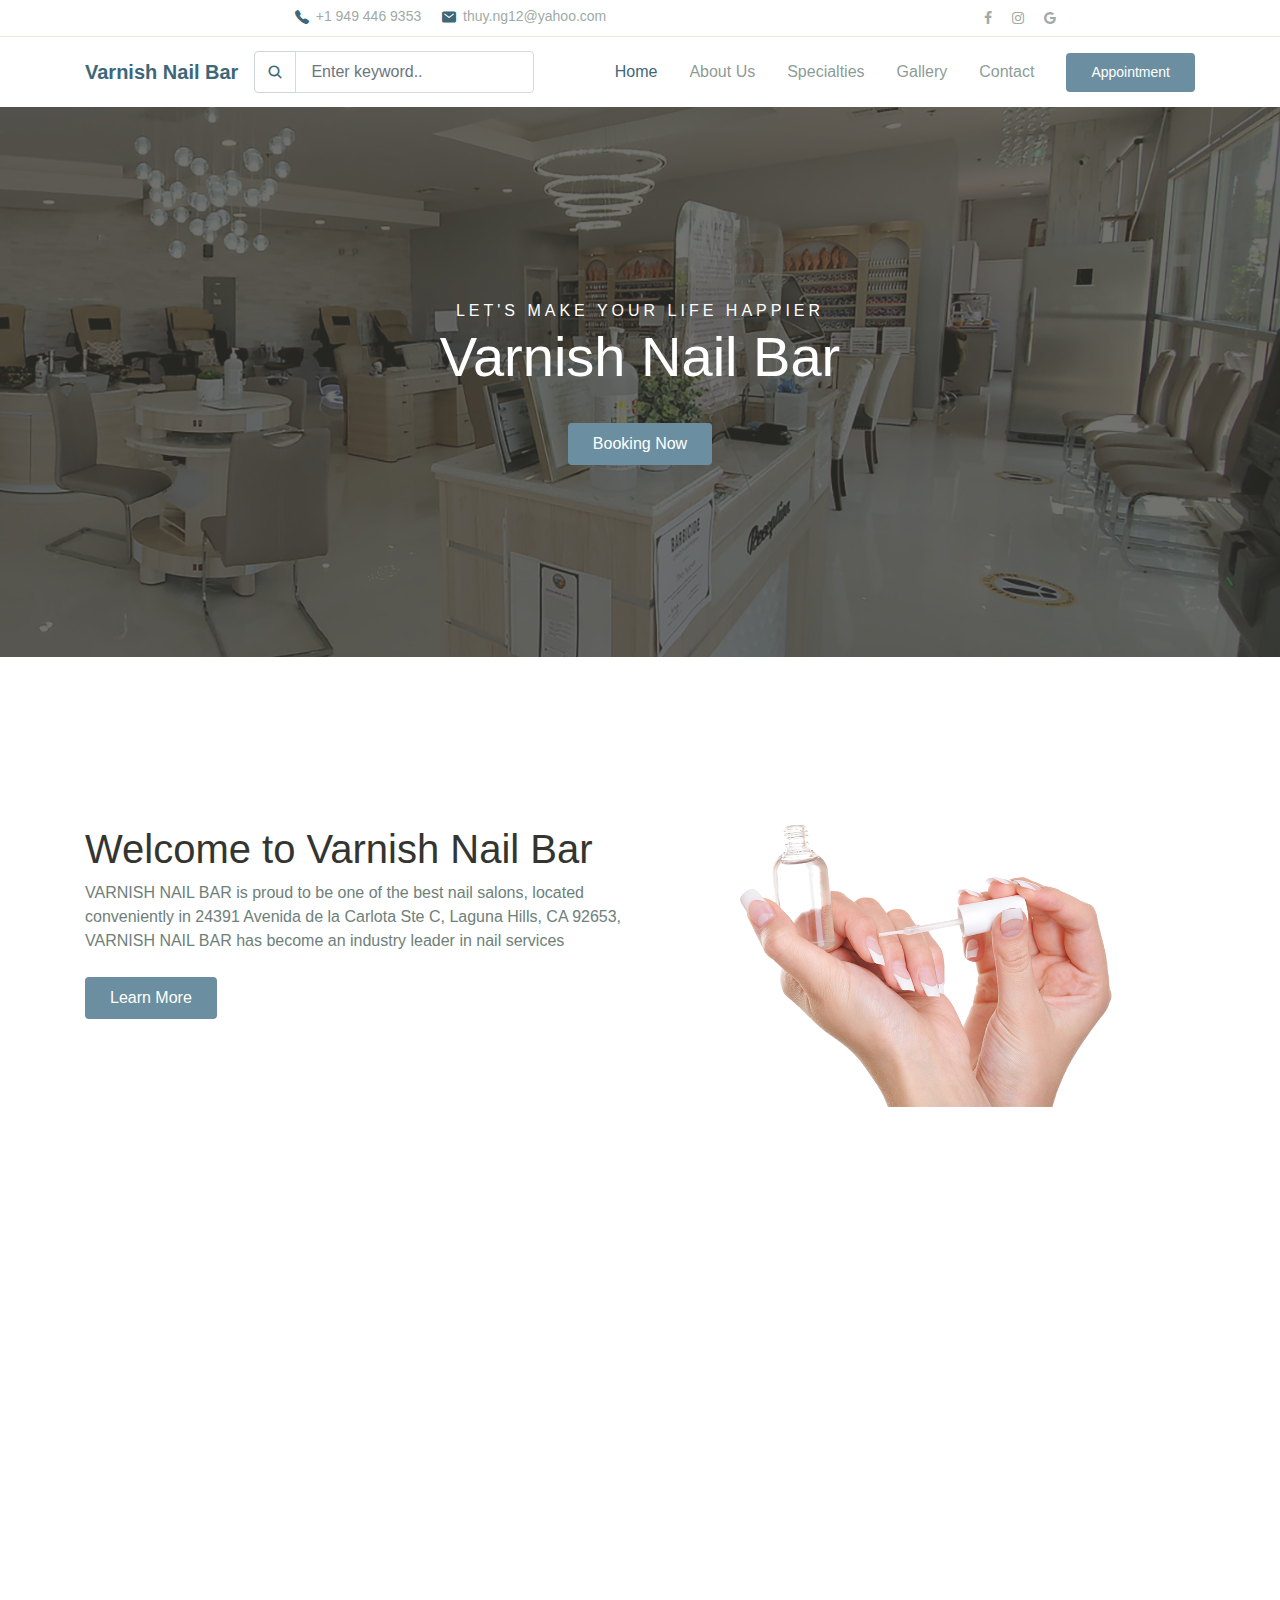
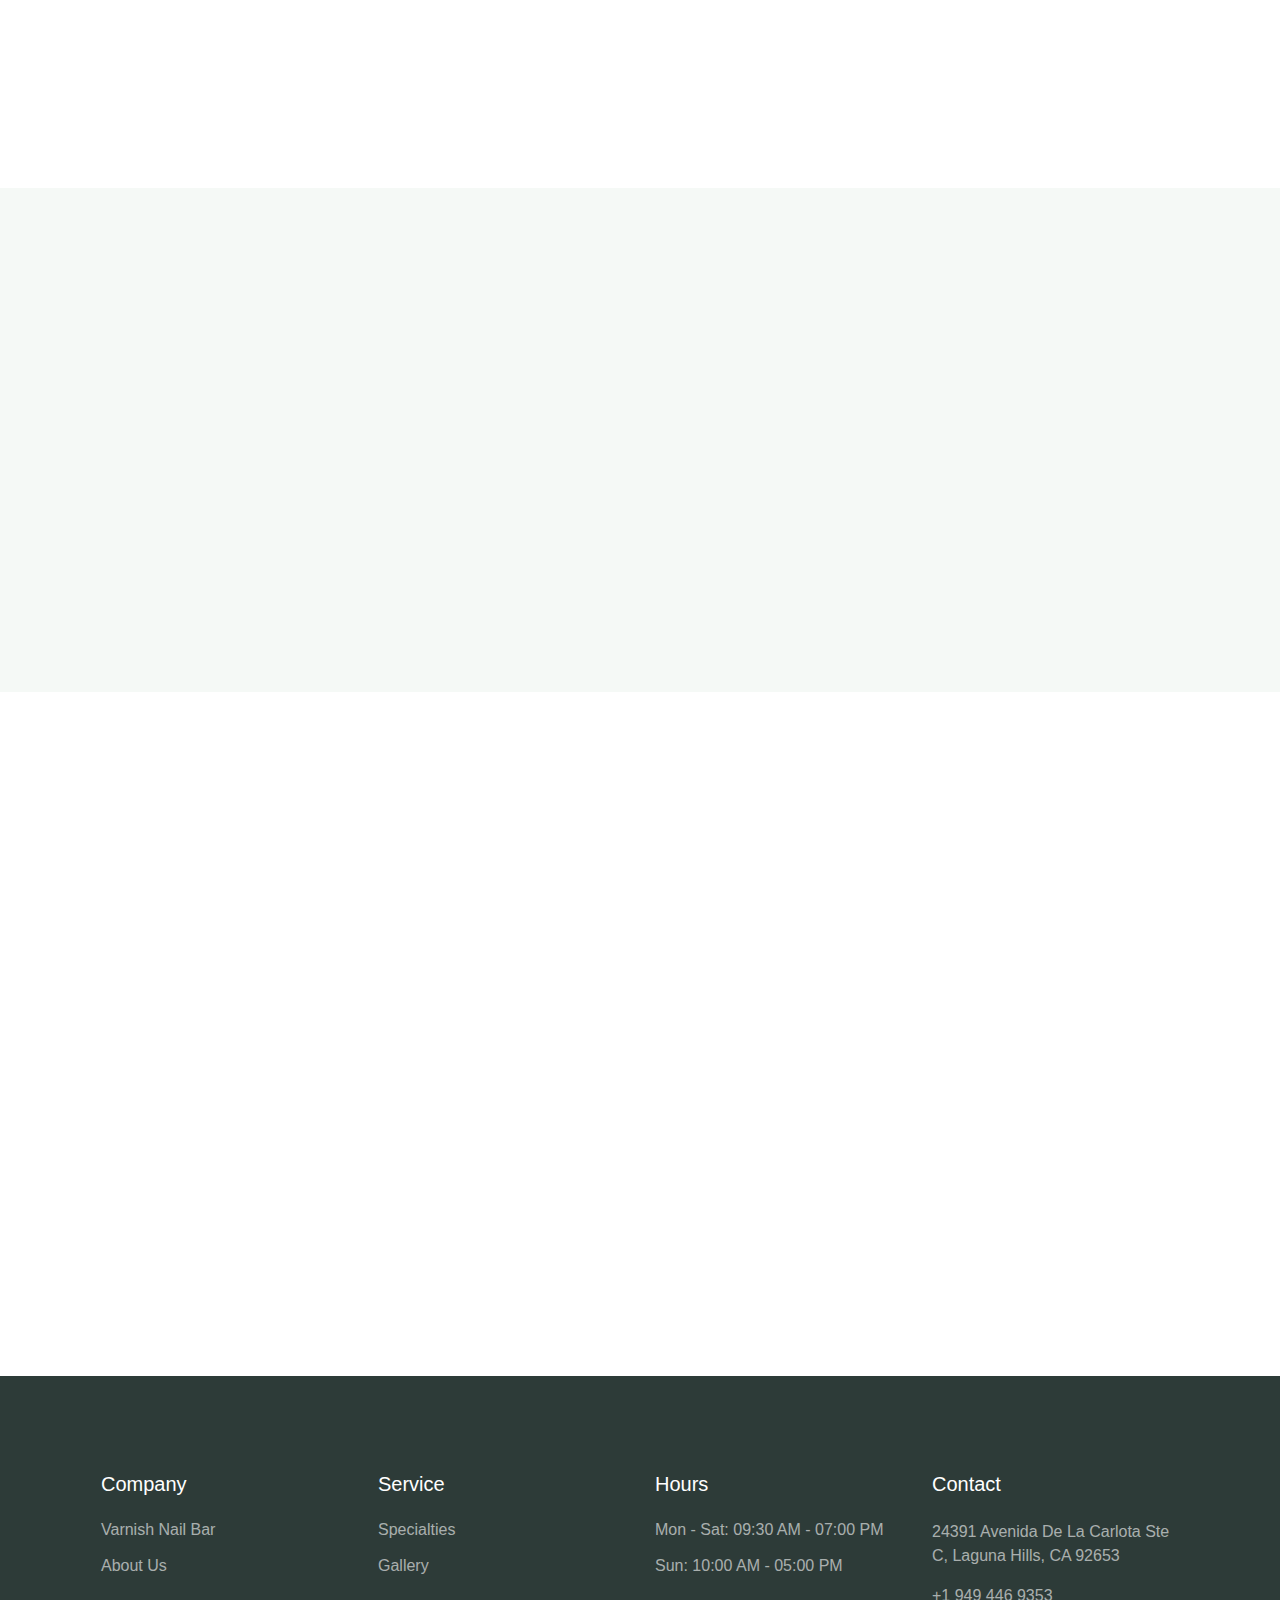
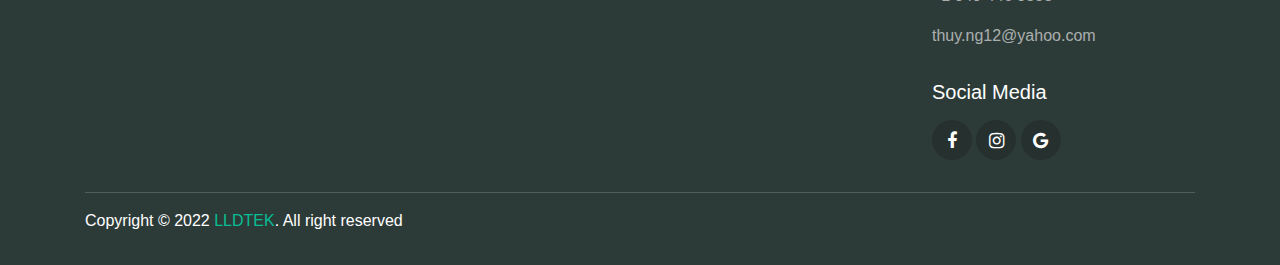
<file: index.html>
<!DOCTYPE html>
<html lang="en">
<head>
  <meta charset="UTF-8">
  <meta name="viewport" content="width=device-width, initial-scale=1.0">

  <meta http-equiv="X-UA-Compatible" content="ie=edge">
  <title>Varnish Nail Bar</title>
  
  <meta name="description" conntent="Varnish Nail Bar, a wide choice is provided to Customers, you can use any services that you like. All of our services are at decent prices, so there is no hesitation when you use one or even more services at our salon.">

  <meta name="keyword" content="Varnish Nail Bar, nail near me, nails near me, nails salon, nails salon near me, luxury nails, lash service, best nails color, nails spa, nails bar, best nail color, nail design, nails spa near me, nails salon near me, nail bar near me, hot nails, top nail salon">

    <link rel="stylesheet" href="css/maicons.css"> 
  <link rel="stylesheet" href="css/font-awesome.css">

  <link rel="stylesheet" href="css/bootstrap.css">

  <link rel="stylesheet" href="vendor/owl-carousel/css/owl.carousel.css">

  <link rel="stylesheet" href="vendor/animate/animate.css">

  <link rel="stylesheet" href="css/theme.css">
</head>
<body>

  <!-- Back to top button -->
  <div class="back-to-top"></div>

  <header>
    <div class="topbar">
      <div class="container">
        <div class="row">
          <div class="col-sm-8 text-sm">
            <div class="site-info">
              <a href="tel:+19494469353"><span class="mai-call text-primary"></span>+1 949 446 9353</a>
              <span class="divider"></span>
              <a href="mailto:thuy.ng12@yahoo.com"><span class="mai-mail text-primary"></span>thuy.ng12@yahoo.com</a>
            </div>
          </div>
          <div class="col-sm-4 text-right text-sm">
            <div class="social-mini-button">
              <a target=_blank href="https://www.facebook.com/varnishnailsbarcali"><span class="fa fa-facebook span-social"></span></a>
              <a target=_blank href="https://www.instagram.com/varnish_nails_bar"><span class="fa fa-instagram span-social"></span></a>
              <a target=_blank href="https://g.page/varnish-nail-bar-laguna-hills?share"><span class="fa fa-google span-social"></span></a>
            </div>
          </div>
        </div> <!-- .row -->
      </div> <!-- .container -->
    </div> <!-- .topbar -->

    <nav class="navbar navbar-expand-lg navbar-light shadow-sm">
      <div class="container">
        <a class="navbar-brand" href="index.html"><span class="text-primary">Varnish Nail Bar</span></a>

        <form action="#">
          <div class="input-group input-navbar">
            <div class="input-group-prepend">
              <span class="input-group-text" id="icon-addon1"><span class="mai-search"></span></span>
            </div>
            <input type="text" class="form-control" placeholder="Enter keyword.." aria-label="Username" aria-describedby="icon-addon1">
          </div>
        </form>

        <button class="navbar-toggler" type="button" data-toggle="collapse" data-target="#navbarSupport" aria-controls="navbarSupport" aria-expanded="false" aria-label="Toggle navigation">
          <span class="navbar-toggler-icon"></span>
        </button>

        <div class="collapse navbar-collapse" id="navbarSupport">
          <ul class="navbar-nav ml-auto">
            <li class="nav-item active">
              <a class="nav-link" href="index.html">Home</a>
            </li>
            <li class="nav-item">
              <a class="nav-link" href="about.html">About Us</a>
            </li>
            <li class="nav-item">
              <a class="nav-link" href="specialties.html">Specialties</a>
            </li>
            <li class="nav-item">
              <a class="nav-link" href="gallery.html">Gallery</a>
            </li>
            <li class="nav-item">
              <a class="nav-link" href="contact.html">Contact</a>
            </li>
            <li class="nav-item">
              <a class="btn btn-primary ml-lg-3" target=_blank href="https://www.lldtek.com/salon/appt/MzY2OTV8dmFybmlzaDg4fENBXzA3MzIyfGQwZTA2ZTViOGY1NDZiMTYxMDZjMDVjZmFiNGY2NGQw">Appointment</a>
            </li>
          </ul>
        </div> <!-- .navbar-collapse -->
      </div> <!-- .container -->
    </nav>
  </header>

  <div class="page-hero bg-image overlay-dark" style="background-image: url(img/home/Varnish-nail-bar-slide-01.jpg);">
    <div class="hero-section">
      <div class="container text-center wow zoomIn">
        <span class="subhead">Let's make your life happier</span>
        <h1 class="display-4">Varnish Nail Bar</h1>
        <a target=_blank href="https://www.lldtek.com/salon/appt/MzY2OTV8dmFybmlzaDg4fENBXzA3MzIyfGQwZTA2ZTViOGY1NDZiMTYxMDZjMDVjZmFiNGY2NGQw" class="btn btn-primary">Booking Now</a>
      </div>
    </div>
  </div>


  
    <div class="page-section pb-0">
      <div class="container">
        <div class="row align-items-center">
          <div class="col-lg-6 py-3 wow fadeInUp">
            <h1>Welcome to Varnish Nail Bar</h1>
            <p class="text-grey mb-4">VARNISH NAIL BAR is proud to be one of the best nail salons, located conveniently in 24391 Avenida de la Carlota Ste C, Laguna Hills, CA 92653, VARNISH NAIL BAR has become an industry leader in nail services</p>
            <a href="about.html" class="btn btn-primary">Learn More</a>
          </div>
          <div class="col-lg-6 wow fadeInRight" data-wow-delay="400ms">
            <div class="img-place custom-img-1">
              <img src="img/home/Varnish-nail-bar-welcome.png" alt="Varnish Nail Bar Welcome">
            </div>
          </div>
        </div>
      </div>
    </div> <!-- .bg-light -->
  </div> <!-- .bg-light -->

  <div class="page-section">
    <div class="container">
      <h1 class="text-center mb-5 wow fadeInUp">Specialties</h1>

      <div class="owl-carousel wow fadeInUp" id="doctorSlideshow">
        <div class="item">
          <div class="card-doctor">
            <div class="header">
              <img src="img/home/Varnish-nail-bar-specialties-01.jpg" alt="Varnish Nail Bar Specialties 01">
              <div class="meta">
                <a target=_blank href="https://www.facebook.com/varnishnailsbarcali"><span class="fa fa-facebook span-social"></span></a>
                <a target=_blank href="https://www.instagram.com/varnish_nails_bar"><span class="fa fa-instagram span-social"></span></a>
              </div>
            </div>
          </div>
        </div>
        <div class="item">
          <div class="card-doctor">
            <div class="header">
              <img src="img/home/Varnish-nail-bar-specialties-02.jpg" alt="Varnish Nail Bar Specialties 02">
              <div class="meta">
                <a target=_blank href="https://www.facebook.com/varnishnailsbarcali"><span class="fa fa-facebook span-social"></span></a>
                <a target=_blank href="https://www.instagram.com/varnish_nails_bar"><span class="fa fa-instagram span-social"></span></a>
              </div>
            </div>
          </div>
        </div>
        <div class="item">
          <div class="card-doctor">
            <div class="header">
              <img src="img/home/Varnish-nail-bar-specialties-03.jpg" alt="Varnish Nail Bar Specialties 03">
              <div class="meta">
                <a target=_blank href="https://www.facebook.com/varnishnailsbarcali"><span class="fa fa-facebook span-social"></span></a>
                <a target=_blank href="https://www.instagram.com/varnish_nails_bar"><span class="fa fa-instagram span-social"></span></a>
              </div>
            </div>
          </div>
        </div>
        <div class="item">
          <div class="card-doctor">
            <div class="header">
              <img src="img/home/Varnish-nail-bar-specialties-04.jpg" alt="Varnish Nail Bar Specialties 04">
              <div class="meta">
                <a target=_blank href="https://www.facebook.com/varnishnailsbarcali"><span class="fa fa-facebook span-social"></span></a>
                <a target=_blank href="https://www.instagram.com/varnish_nails_bar"><span class="fa fa-instagram span-social"></span></a>
              </div>
            </div>
          </div>
        </div>
        <div class="item">
          <div class="card-doctor">
            <div class="header">
              <img src="img/home/Varnish-nail-bar-specialties-05.jpg" alt="Varnish Nail Bar Specialties 05">
              <div class="meta">
                <a target=_blank href="https://www.facebook.com/varnishnailsbarcali"><span class="fa fa-facebook span-social"></span></a>
                <a target=_blank href="https://www.instagram.com/varnish_nails_bar"><span class="fa fa-instagram span-social"></span></a>
              </div>
            </div>
          </div>
        </div>
        <div class="item">
          <div class="card-doctor">
            <div class="header">
              <img src="img/home/Varnish-nail-bar-specialties-06.jpg" alt="Varnish Nail Bar Specialties 06">
              <div class="meta">
                <a target=_blank href="https://www.facebook.com/varnishnailsbarcali"><span class="fa fa-facebook span-social"></span></a>
                <a target=_blank href="https://www.instagram.com/varnish_nails_bar"><span class="fa fa-instagram span-social"></span></a>
              </div>
            </div>
          </div>
        </div>
      </div>
    </div>
  </div>

  <div class="page-section bg-light">
    <div class="container">
      <h1 class="text-center wow fadeInUp">Promotion</h1>
      <div class="row mt-5">
        <div class="col-lg-4 py-2 wow zoomIn">
          <div class="card-blog">
            <div class="header">
              <a href="#" class="post-thumb">
                <img src="img/home/Varnish-nail-bar-promotion-01.jpg" alt="Varnish Nail Bar Promotion 01">
              </a>
            </div>
          </div>
        </div>
        <div class="col-lg-4 py-2 wow zoomIn">
          <div class="card-blog">
            <div class="header">
              <a href="#" class="post-thumb">
                <img src="img/home/Varnish-nail-bar-promotion-02.jpg" alt="Varnish Nail Bar Promotion 02">
              </a>
            </div>
          </div>
        </div>
        <div class="col-lg-4 py-2 wow zoomIn">
          <div class="card-blog">
            <div class="header">
              <a href="#" class="post-thumb">
                <img src="img/home/Varnish-nail-bar-promotion-03.jpg" alt="Varnish Nail Bar Promotion 03">
              </a>
            </div>
          </div>
        </div>

        <div class="col-12 text-center mt-4 wow zoomIn">
          <a target=_blank href="https://www.lldtek.com/salon/appt/MzY2OTV8dmFybmlzaDg4fENBXzA3MzIyfGQwZTA2ZTViOGY1NDZiMTYxMDZjMDVjZmFiNGY2NGQw" class="btn btn-primary">Booking</a>
        </div>

      </div>
    </div>
  </div> <!-- .page-section -->

  <div class="page-section">
    <div class="container">
      <h1 class="text-center wow fadeInUp">Make an Appointment</h1>

      <form class="main-form">
        <div class="row mt-5 ">
          <div class="col-12 col-sm-6 py-2 wow fadeInLeft">
            <input type="text" class="form-control" placeholder="Full name">
          </div>
          <div class="col-12 col-sm-6 py-2 wow fadeInRight">
            <input type="text" class="form-control" placeholder="Email address..">
          </div>
          <div class="col-12 col-sm-6 py-2 wow fadeInLeft" data-wow-delay="300ms">
            <input type="date" class="form-control">
          </div>
          <div class="col-12 col-sm-6 py-2 wow fadeInRight" data-wow-delay="300ms">
            <select name="departement" id="departement" class="custom-select">
              <option value="general">Nail</option>
              <option value="cardiology">Pedicure</option>
              <option value="dental">Additional</option>
              <option value="neurology">Gift Card</option>
              <option value="orthopaedics">Other</option>
            </select>
          </div>
          <div class="col-12 py-2 wow fadeInUp" data-wow-delay="300ms">
            <input type="text" class="form-control" placeholder="Number..">
          </div>
          <div class="col-12 py-2 wow fadeInUp" data-wow-delay="300ms">
            <textarea name="message" id="message" class="form-control" rows="6" placeholder="Enter message.."></textarea>
          </div>
        </div>

        <button type="submit" class="btn btn-primary mt-3 wow zoomIn">Submit</button>
      </form>
    </div>
  </div> <!-- .page-section -->

  <footer class="page-footer">
    <div class="container">
      <div class="row px-md-3">
        <div class="col-sm-6 col-lg-3 py-3">
          <h5>Company</h5>
          <ul class="footer-menu">
            <li><a target=_blank href="index.html">Varnish Nail Bar</a></li>
            <li><a target=_blank href="about.html">About Us</a></li>
          </ul>
        </div>
        <div class="col-sm-6 col-lg-3 py-3">
          <h5>Service</h5>
          <ul class="footer-menu">
            <li><a target=_blank href="specialties.html">Specialties</a></li>
            <li><a target=_blank href="gallery.html">Gallery</a></li>
          </ul>
        </div>
        <div class="col-sm-6 col-lg-3 py-3">
          <h5>Hours</h5>
          <ul class="footer-menu">
            <li><a href="#">Mon - Sat: 09:30 AM - 07:00 PM</a></li>
            <li><a href="#">Sun: 10:00 AM - 05:00 PM</a></li>
          </ul>
        </div>
        <div class="col-sm-6 col-lg-3 py-3">
          <h5>Contact</h5>
          <p class="footer-link mt-2">24391 Avenida De La Carlota Ste C, Laguna Hills, CA 92653</p>
          <a href="tel:+19494469353" class="footer-link">+1 949 446 9353</a>
          <a href="mailto:thuy.ng12@yahoo.com" class="footer-link">thuy.ng12@yahoo.com</a>

          <h5 class="mt-3">Social Media</h5>
          <div class="footer-sosmed mt-3">
            <a target=_blank href="https://www.facebook.com/varnishnailsbarcali"><span class="fa fa-facebook span-social"></span></a>
            <a target=_blank href="https://www.instagram.com/varnish_nails_bar"><span class="fa fa-instagram span-social"></span></a>
            <a target=_blank href="https://g.page/varnish-nail-bar-laguna-hills?share"><span class="fa fa-google span-social"></span></a>
          </div>
        </div>
      </div>

      <hr>

      <p id="copyright">Copyright &copy; 2022 <a href="https://www.lldtek.com/" target="_blank">LLDTEK</a>. All right reserved</p>
    </div>
  </footer>

<script src="js/jquery-3.5.1.min.js"></script>

<script src="js/bootstrap.bundle.min.js"></script>

<script src="vendor/owl-carousel/js/owl.carousel.min.js"></script>

<script src="vendor/wow/wow.min.js"></script>

<script src="js/theme.js"></script>
  
</body>
</html>
</file>
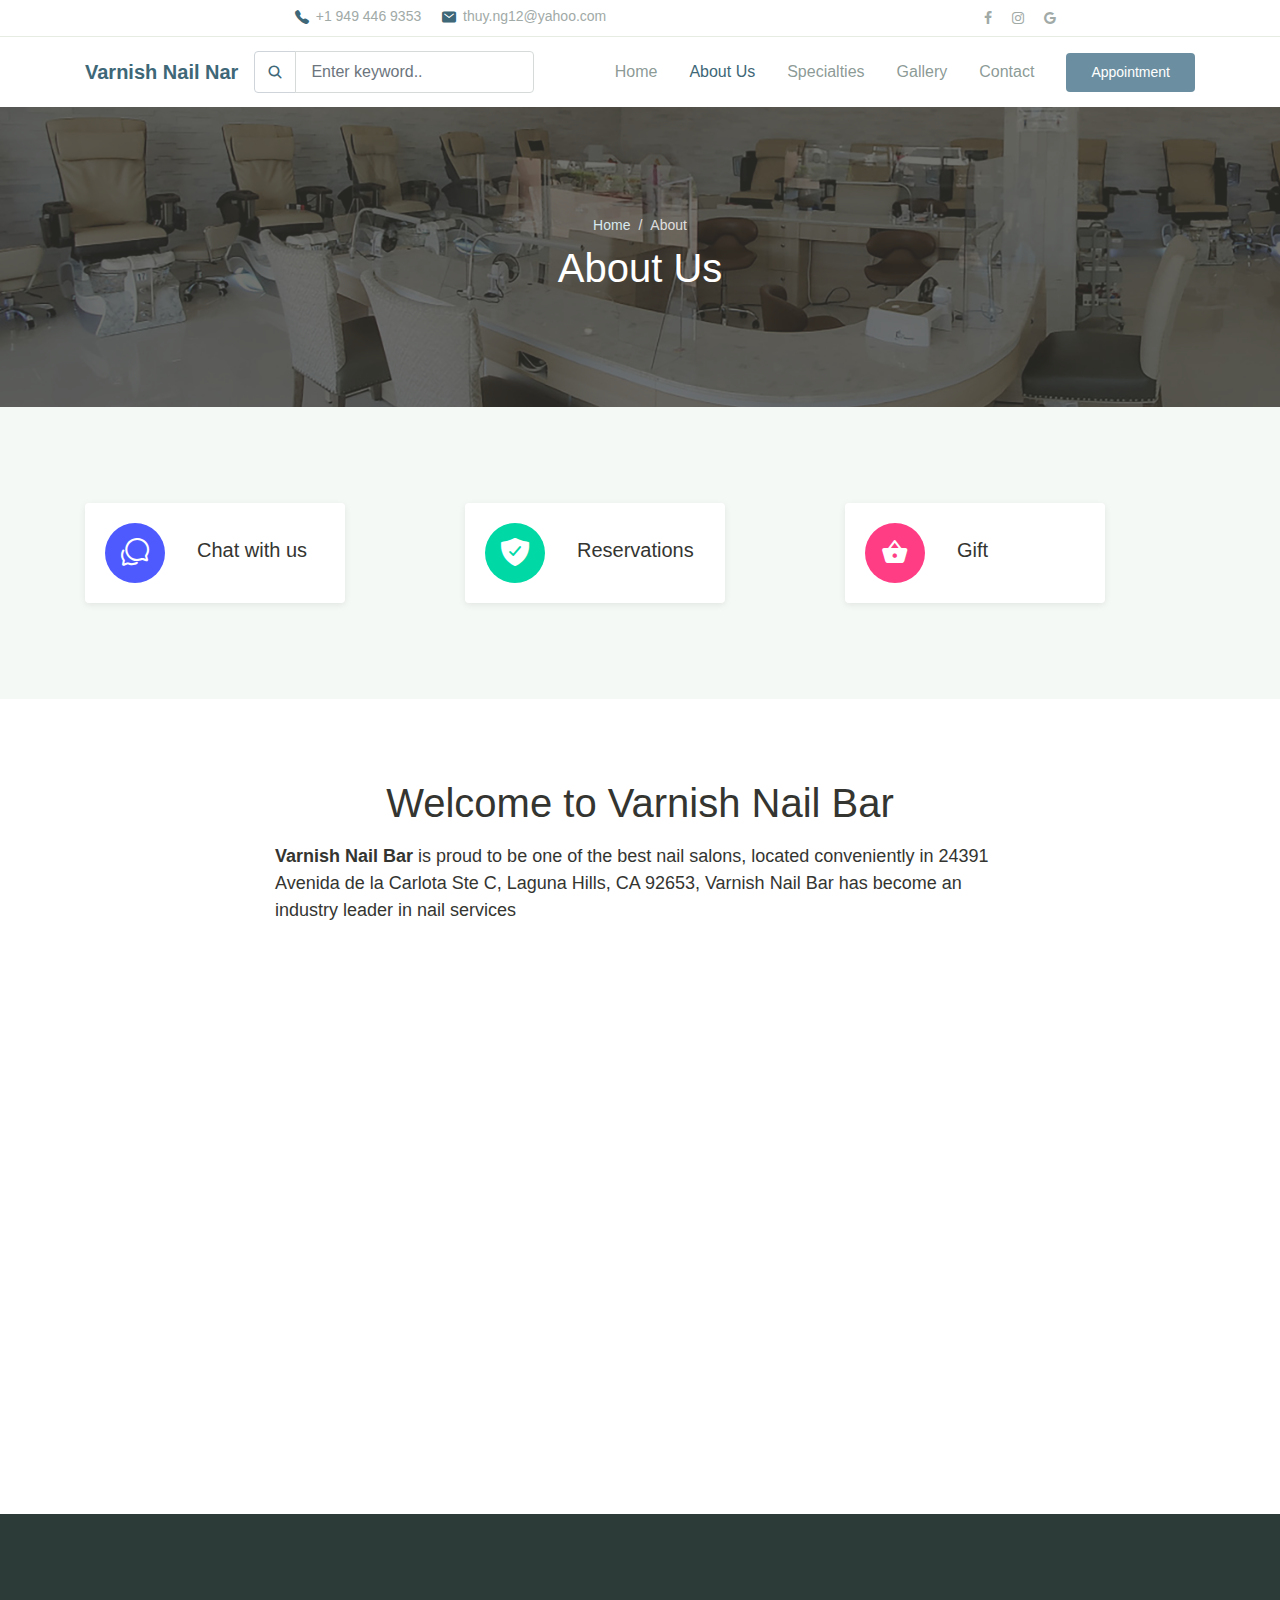
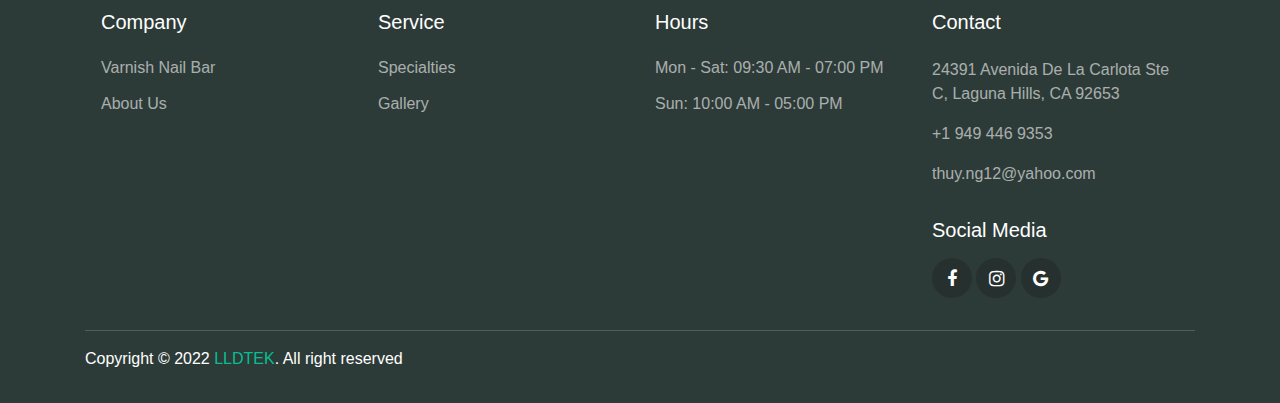
<file: about.html>
<!DOCTYPE html>
<html lang="en">
<head>
  <meta charset="UTF-8">
  <meta name="viewport" content="width=device-width, initial-scale=1.0">

  <meta http-equiv="X-UA-Compatible" content="ie=edge">

  <meta name="copyright" content="MACode ID, https://macodeid.com/">

  <title>Varnish Nail Bar | About Us</title>

  <link rel="shortcut icon" type="image/x-icon" href="img/home/Varnish-nail-bar-favicon.png">

    <link rel="stylesheet" href="css/maicons.css"> <link rel="stylesheet" href="css/font-awesome.css">

  <link rel="stylesheet" href="css/bootstrap.css">

  <link rel="stylesheet" href="vendor/owl-carousel/css/owl.carousel.css">

  <link rel="stylesheet" href="vendor/animate/animate.css">

  <link rel="stylesheet" href="css/theme.css">
</head>
<body>

  <!-- Back to top button -->
  <div class="back-to-top"></div>

  <header>
    <div class="topbar">
      <div class="container">
        <div class="row">
          <div class="col-sm-8 text-sm">
            <div class="site-info">
              <a href="tel:+19494469353"><span class="mai-call text-primary"></span>+1 949 446 9353</a>
              <span class="divider"></span>
              <a href="mailto:thuy.ng12@yahoo.com"><span class="mai-mail text-primary"></span>thuy.ng12@yahoo.com</a>
            </div>
          </div>
          <div class="col-sm-4 text-right text-sm">
            <div class="social-mini-button">
              <a target=_blank href="https://www.facebook.com/varnishnailsbarcali"><span class="fa fa-facebook span-social"></span></a>
              <a target=_blank href="https://www.instagram.com/varnish_nails_bar"><span class="fa fa-instagram span-social"></span></a>
              <a target=_blank href="https://g.page/varnish-nail-bar-laguna-hills?share"><span class="fa fa-google span-social"></span></a>
            </div>
          </div>
        </div> <!-- .row -->
      </div> <!-- .container -->
    </div> <!-- .topbar -->

    <nav class="navbar navbar-expand-lg navbar-light shadow-sm">
      <div class="container">
        <a class="navbar-brand" href="index.html"><span class="text-primary">Varnish Nail Nar</span></a>

        <form action="#">
          <div class="input-group input-navbar">
            <div class="input-group-prepend">
              <span class="input-group-text" id="icon-addon1"><span class="mai-search"></span></span>
            </div>
            <input type="text" class="form-control" placeholder="Enter keyword.." aria-label="Username" aria-describedby="icon-addon1">
          </div>
        </form>

        <button class="navbar-toggler" type="button" data-toggle="collapse" data-target="#navbarSupport" aria-controls="navbarSupport" aria-expanded="false" aria-label="Toggle navigation">
          <span class="navbar-toggler-icon"></span>
        </button>

        <div class="collapse navbar-collapse" id="navbarSupport">
          <ul class="navbar-nav ml-auto">
            <li class="nav-item">
              <a class="nav-link" href="index.html">Home</a>
            </li>
            <li class="nav-item active">
              <a class="nav-link" href="about.html">About Us</a>
            </li>
            <li class="nav-item">
              <a class="nav-link" href="specialties.html">Specialties</a>
            </li>
            <li class="nav-item">
              <a class="nav-link" href="gallery.html">Gallery</a>
            </li>
            <li class="nav-item">
              <a class="nav-link" href="contact.html">Contact</a>
            </li>
            <li class="nav-item">
              <a class="btn btn-primary ml-lg-3" target=_blank href="https://www.lldtek.com/salon/appt/MzY2OTV8dmFybmlzaDg4fENBXzA3MzIyfGQwZTA2ZTViOGY1NDZiMTYxMDZjMDVjZmFiNGY2NGQw">Appointment</a>
            </li>
          </ul>
        </div> <!-- .navbar-collapse -->
      </div> <!-- .container -->
    </nav>
  </header>

  <div class="page-banner overlay-dark bg-image" style="background-image: url(img/about/Varnish-nail-bar-slide-02.jpg);">
    <div class="banner-section">
      <div class="container text-center wow fadeInUp">
        <nav aria-label="Breadcrumb">
          <ol class="breadcrumb breadcrumb-dark bg-transparent justify-content-center py-0 mb-2">
            <li class="breadcrumb-item"><a href="index.html">Home</a></li>
            <li class="breadcrumb-item active" aria-current="page">About</li>
          </ol>
        </nav>
        <h1 class="font-weight-normal">About Us</h1>
      </div> <!-- .container -->
    </div> <!-- .banner-section -->
  </div> <!-- .page-banner -->

  <div class="page-section bg-light">
    <div class="container">
      <div class="row">
        <div class="col-md-4 py-3 wow zoomIn">
          <div class="card-service">
            <div class="circle-shape bg-secondary text-white">
              <span class="mai-chatbubbles-outline"></span>
            </div>
            <p><span>Chat</span> with us</p>
          </div>
        </div>
        <div class="col-md-4 py-3 wow zoomIn">
          <div class="card-service">
            <div class="circle-shape bg-primary text-white">
              <span class="mai-shield-checkmark"></span>
            </div>
            <p><span>Reservations</span></p>
          </div>
        </div>
        <div class="col-md-4 py-3 wow zoomIn">
          <div class="card-service">
            <div class="circle-shape bg-accent text-white">
              <span class="mai-basket"></span>
            </div>
            <p><span>Gift</span></p>
          </div>
        </div>
      </div>
    </div>
  </div>

  <div class="page-section">
    <div class="container">
      <div class="row justify-content-center">
        <div class="col-lg-8 wow fadeInUp">
          <h1 class="text-center mb-3">Welcome to Varnish Nail Bar</h1>
          <div class="text-lg">
            <p><b>Varnish Nail Bar</b> is proud to be one of the best nail salons, located conveniently in 24391 Avenida de la Carlota Ste C, Laguna Hills, CA 92653, Varnish Nail Bar has become an industry leader in nail services</p>
          </div>
        </div>
        <div class="col-lg-10 mt-5">
          <h1 class="text-center mb-5 wow fadeInUp">Specialties</h1>
          <div class="row justify-content-center">
            <div class="col-md-6 col-lg-4 wow zoomIn">
              <div class="card-doctor">
                <div class="header">
                  <img src="img/about/Varnish-nail-bar-specialties-01.jpg" alt="Varnish Nail Bar Specialties 01">
                  <div class="meta">
                    <a target=_blank href="https://www.facebook.com/varnishnailsbarcali"><span class="fa fa-facebook span-social"></span></a>
                    <a target=_blank href="https://www.instagram.com/varnish_nails_bar"><span class="fa fa-instagram span-social"></span></a>
                  </div>
                </div>
              </div>
            </div>
            <div class="col-md-6 col-lg-4 wow zoomIn">
              <div class="card-doctor">
                <div class="header">
                  <img src="img/about/Varnish-nail-bar-specialties-02.jpg" alt="Varnish Nail Bar Specialties 02">
                  <div class="meta">
                    <a target=_blank href="https://www.facebook.com/varnishnailsbarcali"><span class="fa fa-facebook span-social"></span></a>
                    <a target=_blank href="https://www.instagram.com/varnish_nails_bar"><span class="fa fa-instagram span-social"></span></a>
                  </div>
                </div>
              </div>
            </div>
            <div class="col-md-6 col-lg-4 wow zoomIn">
              <div class="card-doctor">
                <div class="header">
                  <img src="img/about/Varnish-nail-bar-specialties-03.jpg" alt="Varnish Nail Bar Specialties 03">
                  <div class="meta">
                    <a target=_blank href="https://www.facebook.com/varnishnailsbarcali"><span class="fa fa-facebook span-social"></span></a>
                    <a target=_blank href="https://www.instagram.com/varnish_nails_bar"><span class="fa fa-instagram span-social"></span></a>
                  </div>
                </div>
              </div>
            </div>

          </div>
        </div>
      </div>
    </div>
  </div>

  <footer class="page-footer">
    <div class="container">
      <div class="row px-md-3">
        <div class="col-sm-6 col-lg-3 py-3">
          <h5>Company</h5>
          <ul class="footer-menu">
            <li><a target=_blank href="index.html">Varnish Nail Bar</a></li>
            <li><a target=_blank href="about.html">About Us</a></li>
          </ul>
        </div>
        <div class="col-sm-6 col-lg-3 py-3">
          <h5>Service</h5>
          <ul class="footer-menu">
            <li><a target=_blank href="specialties.html">Specialties</a></li>
            <li><a target=_blank href="gallery.html">Gallery</a></li>
          </ul>
        </div>
        <div class="col-sm-6 col-lg-3 py-3">
          <h5>Hours</h5>
          <ul class="footer-menu">
            <li><a href="#">Mon - Sat: 09:30 AM - 07:00 PM</a></li>
            <li><a href="#">Sun: 10:00 AM - 05:00 PM</a></li>
          </ul>
        </div>
        <div class="col-sm-6 col-lg-3 py-3">
          <h5>Contact</h5>
          <p class="footer-link mt-2">24391 Avenida De La Carlota Ste C, Laguna Hills, CA 92653</p>
          <a href="tel:+19494469353" class="footer-link">+1 949 446 9353</a>
          <a href="mailto:thuy.ng12@yahoo.com" class="footer-link">thuy.ng12@yahoo.com</a>

          <h5 class="mt-3">Social Media</h5>
          <div class="footer-sosmed mt-3">
            <a target=_blank href="https://www.facebook.com/varnishnailsbarcali"><span class="fa fa-facebook span-social"></span></a>
            <a target=_blank href="https://www.instagram.com/varnish_nails_bar"><span class="fa fa-instagram span-social"></span></a>
            <a target=_blank href="https://g.page/varnish-nail-bar-laguna-hills?share"><span class="fa fa-google span-social"></span></a>
          </div>
        </div>
      </div>

      <hr>

      <p id="copyright">Copyright &copy; 2022 <a href="https://lldtek.com/" target="_blank">LLDTEK</a>. All right reserved</p>
    </div>
  </footer>

<script src="js/jquery-3.5.1.min.js"></script>

<script src="js/bootstrap.bundle.min.js"></script>

<script src="vendor/owl-carousel/js/owl.carousel.min.js"></script>

<script src="vendor/wow/wow.min.js"></script>

<script src="js/theme.js"></script>
  
</body>
</html>
</file>
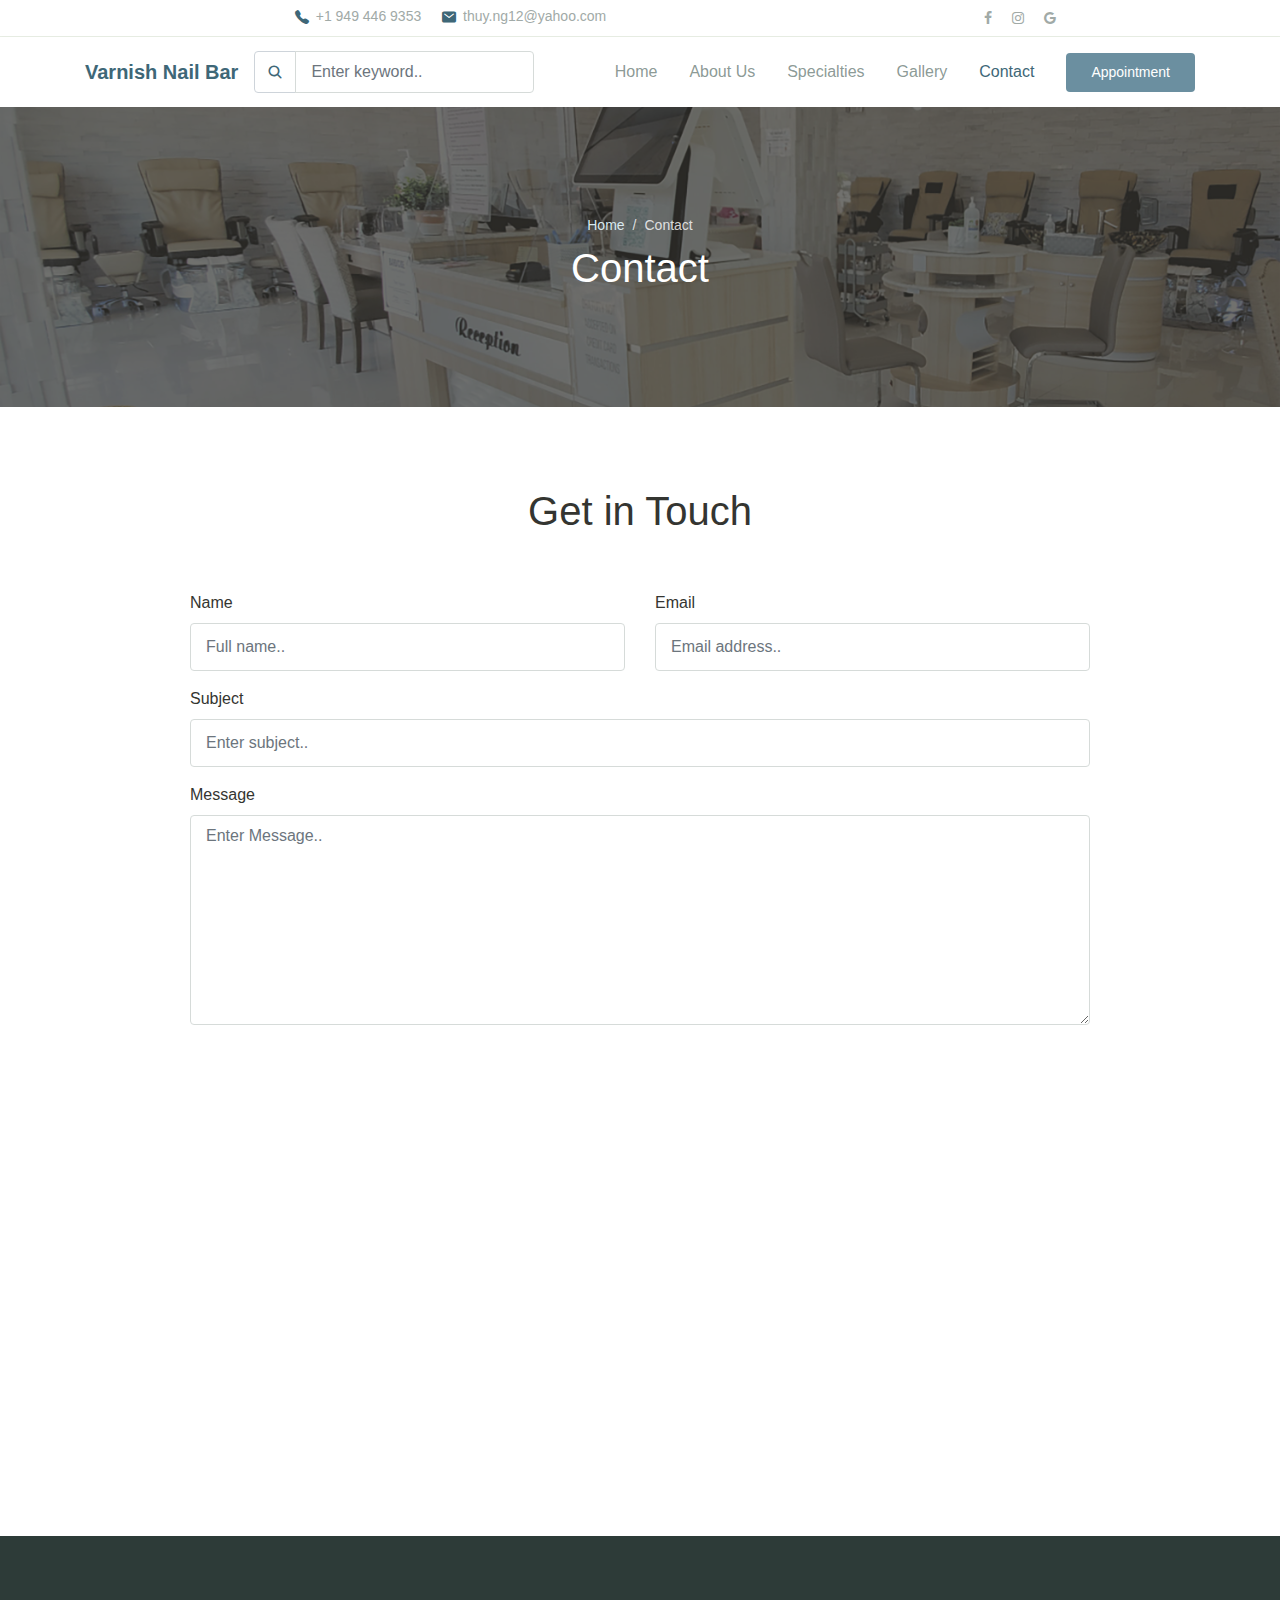
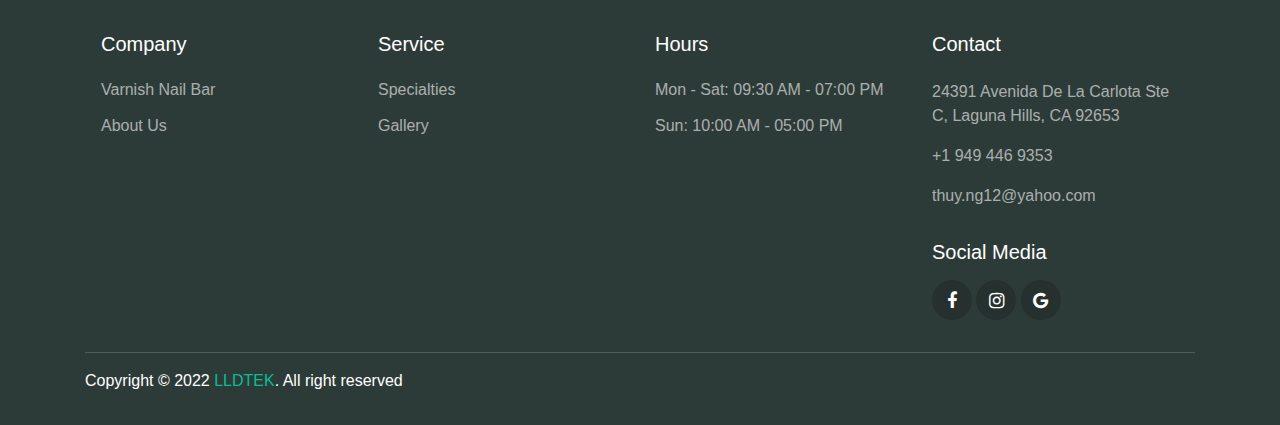
<file: contact.html>
<!DOCTYPE html>
<html lang="en">
<head>
  <meta charset="UTF-8">
  <meta name="viewport" content="width=device-width, initial-scale=1.0">

  <meta http-equiv="X-UA-Compatible" content="ie=edge">

  <meta name="copyright" content="MACode ID, https://macodeid.com/">

  <title>Varnish Nail Bar | Contact</title>

    <link rel="stylesheet" href="css/maicons.css"> <link rel="stylesheet" href="css/font-awesome.css">

  <link rel="stylesheet" href="css/bootstrap.css">

  <link rel="stylesheet" href="vendor/owl-carousel/css/owl.carousel.css">

  <link rel="stylesheet" href="vendor/animate/animate.css">

  <link rel="stylesheet" href="css/theme.css">
</head>
<body>

  <!-- Back to top button -->
  <div class="back-to-top"></div>

  <header>
    <div class="topbar">
      <div class="container">
        <div class="row">
          <div class="col-sm-8 text-sm">
            <div class="site-info">
              <a href="tel:+19494469353"><span class="mai-call text-primary"></span>+1 949 446 9353</a>
              <span class="divider"></span>
              <a href="mailto:thuy.ng12@yahoo.com"><span class="mai-mail text-primary"></span>thuy.ng12@yahoo.com</a>
            </div>
          </div>
          <div class="col-sm-4 text-right text-sm">
            <div class="social-mini-button">
              <a target=_blank href="https://www.facebook.com/varnishnailsbarcali"><span class="fa fa-facebook span-social"></span></a>
              <a target=_blank href="https://www.instagram.com/varnish_nails_bar"><span class="fa fa-instagram span-social"></span></a>
              <a target=_blank href="https://g.page/varnish-nail-bar-laguna-hills?share"><span class="fa fa-google span-social"></span></a>
            </div>
          </div>
        </div> <!-- .row -->
      </div> <!-- .container -->
    </div> <!-- .topbar -->

    <nav class="navbar navbar-expand-lg navbar-light shadow-sm">
      <div class="container">
        <a class="navbar-brand" href="index.html"><span class="text-primary">Varnish Nail Bar</span></a>

        <form action="#">
          <div class="input-group input-navbar">
            <div class="input-group-prepend">
              <span class="input-group-text" id="icon-addon1"><span class="mai-search"></span></span>
            </div>
            <input type="text" class="form-control" placeholder="Enter keyword.." aria-label="Username" aria-describedby="icon-addon1">
          </div>
        </form>

        <button class="navbar-toggler" type="button" data-toggle="collapse" data-target="#navbarSupport" aria-controls="navbarSupport" aria-expanded="false" aria-label="Toggle navigation">
          <span class="navbar-toggler-icon"></span>
        </button>

        <div class="collapse navbar-collapse" id="navbarSupport">
          <ul class="navbar-nav ml-auto">
            <li class="nav-item">
              <a class="nav-link" href="index.html">Home</a>
            </li>
            <li class="nav-item">
              <a class="nav-link" href="about.html">About Us</a>
            </li>
            <li class="nav-item">
              <a class="nav-link" href="specialties.html">Specialties</a>
            </li>
            <li class="nav-item">
              <a class="nav-link" href="gallery.html">Gallery</a>
            </li>
            <li class="nav-item active">
              <a class="nav-link" href="contact.html">Contact</a>
            </li>
            <li class="nav-item">
              <a class="btn btn-primary ml-lg-3" target=blank href="https://www.lldtek.com/salon/appt/MzY2OTV8dmFybmlzaDg4fENBXzA3MzIyfGQwZTA2ZTViOGY1NDZiMTYxMDZjMDVjZmFiNGY2NGQw">Appointment</a>
            </li>
          </ul>
        </div> <!-- .navbar-collapse -->
      </div> <!-- .container -->
    </nav>
  </header>

  <div class="page-banner overlay-dark bg-image" style="background-image: url(img/contact/Varnish-nail-bar-slide-05.jpg);">
    <div class="banner-section">
      <div class="container text-center wow fadeInUp">
        <nav aria-label="Breadcrumb">
          <ol class="breadcrumb breadcrumb-dark bg-transparent justify-content-center py-0 mb-2">
            <li class="breadcrumb-item"><a href="index.html">Home</a></li>
            <li class="breadcrumb-item active" aria-current="page">Contact</li>
          </ol>
        </nav>
        <h1 class="font-weight-normal">Contact</h1>
      </div> <!-- .container -->
    </div> <!-- .banner-section -->
  </div> <!-- .page-banner -->

  <div class="page-section">
    <div class="container">
      <h1 class="text-center wow fadeInUp">Get in Touch</h1>

      <form class="contact-form mt-5">
        <div class="row mb-3">
          <div class="col-sm-6 py-2 wow fadeInLeft">
            <label for="fullName">Name</label>
            <input type="text" id="fullName" class="form-control" placeholder="Full name..">
          </div>
          <div class="col-sm-6 py-2 wow fadeInRight">
            <label for="emailAddress">Email</label>
            <input type="text" id="emailAddress" class="form-control" placeholder="Email address..">
          </div>
          <div class="col-12 py-2 wow fadeInUp">
            <label for="subject">Subject</label>
            <input type="text" id="subject" class="form-control" placeholder="Enter subject..">
          </div>
          <div class="col-12 py-2 wow fadeInUp">
            <label for="message">Message</label>
            <textarea id="message" class="form-control" rows="8" placeholder="Enter Message.."></textarea>
          </div>
        </div>
        <button type="submit" class="btn btn-primary wow zoomIn">Send Message</button>
      </form>
    </div>
  </div>

  <div class="maps-container wow fadeInUp">
    <!--<div id="google-maps"></div>-->
    <div class="map_w3layouts_agile">
      <iframe src="https://www.google.com/maps/embed?pb=!1m18!1m12!1m3!1d423983.552481704!2d-118.30328659981609!3d33.88008481643938!2m3!1f0!2f0!3f0!3m2!1i1024!2i768!4f13.1!3m3!1m2!1s0x80dce956d5c31365%3A0x2fdffc6651050113!2sVarnish%20Nail%20Bar!5e0!3m2!1sen!2s!4v1650357680293!5m2!1sen!2s" width="100%" height="450" style="border:0;" allowfullscreen="" loading="lazy" referrerpolicy="no-referrer-when-downgrade"></iframe>

    </div>
  </div>

  <footer class="page-footer">
    <div class="container">
      <div class="row px-md-3">
        <div class="col-sm-6 col-lg-3 py-3">
          <h5>Company</h5>
          <ul class="footer-menu">
            <li><a target=_blank href="index.html">Varnish Nail Bar</a></li>
            <li><a target=_blank href="about.html">About Us</a></li>
          </ul>
        </div>
        <div class="col-sm-6 col-lg-3 py-3">
          <h5>Service</h5>
          <ul class="footer-menu">
            <li><a target=_blank href="specialties.html">Specialties</a></li>
            <li><a target=_blank href="gallery.html">Gallery</a></li>
          </ul>
        </div>
        <div class="col-sm-6 col-lg-3 py-3">
          <h5>Hours</h5>
          <ul class="footer-menu">
            <li><a href="#">Mon - Sat: 09:30 AM - 07:00 PM</a></li>
            <li><a href="#">Sun: 10:00 AM - 05:00 PM</a></li>
          </ul>
        </div>
        <div class="col-sm-6 col-lg-3 py-3">
          <h5>Contact</h5>
          <p class="footer-link mt-2">24391 Avenida De La Carlota Ste C, Laguna Hills, CA 92653</p>
          <a href="tel:+19494469353" class="footer-link">+1 949 446 9353</a>
          <a href="mailto:thuy.ng12@yahoo.com" class="footer-link">thuy.ng12@yahoo.com</a>

          <h5 class="mt-3">Social Media</h5>
          <div class="footer-sosmed mt-3">
            <a target=_blank href="https://www.facebook.com/varnishnailsbarcali"><span class="fa fa-facebook span-social"></span></a>
            <a target=_blank href="https://www.instagram.com/varnish_nails_bar"><span class="fa fa-instagram span-social"></span></a>
            <a target=_blank href="https://g.page/varnish-nail-bar-laguna-hills?share"><span class="fa fa-google span-social"></span></a>
          </div>
        </div>
      </div>

      <hr>

      <p id="copyright">Copyright &copy; 2022 <a href="https://lldtek.com/" target="_blank">LLDTEK</a>. All right reserved</p>
    </div>
  </footer>

<script src="js/jquery-3.5.1.min.js"></script>

<script src="js/bootstrap.bundle.min.js"></script>

<script src="vendor/owl-carousel/js/owl.carousel.min.js"></script>

<script src="vendor/wow/wow.min.js"></script>

<script src="js/google-maps.js"></script>

<script src="js/theme.js"></script>

<!--<script async defer src="https://maps.googleapis.com/maps/api/js?key=AIzaSyAIA_zqjFMsJM_sxP9-6Pde5vVCTyJmUHM&callback=initMap"></script>-->
  
</body>
</html>
</file>
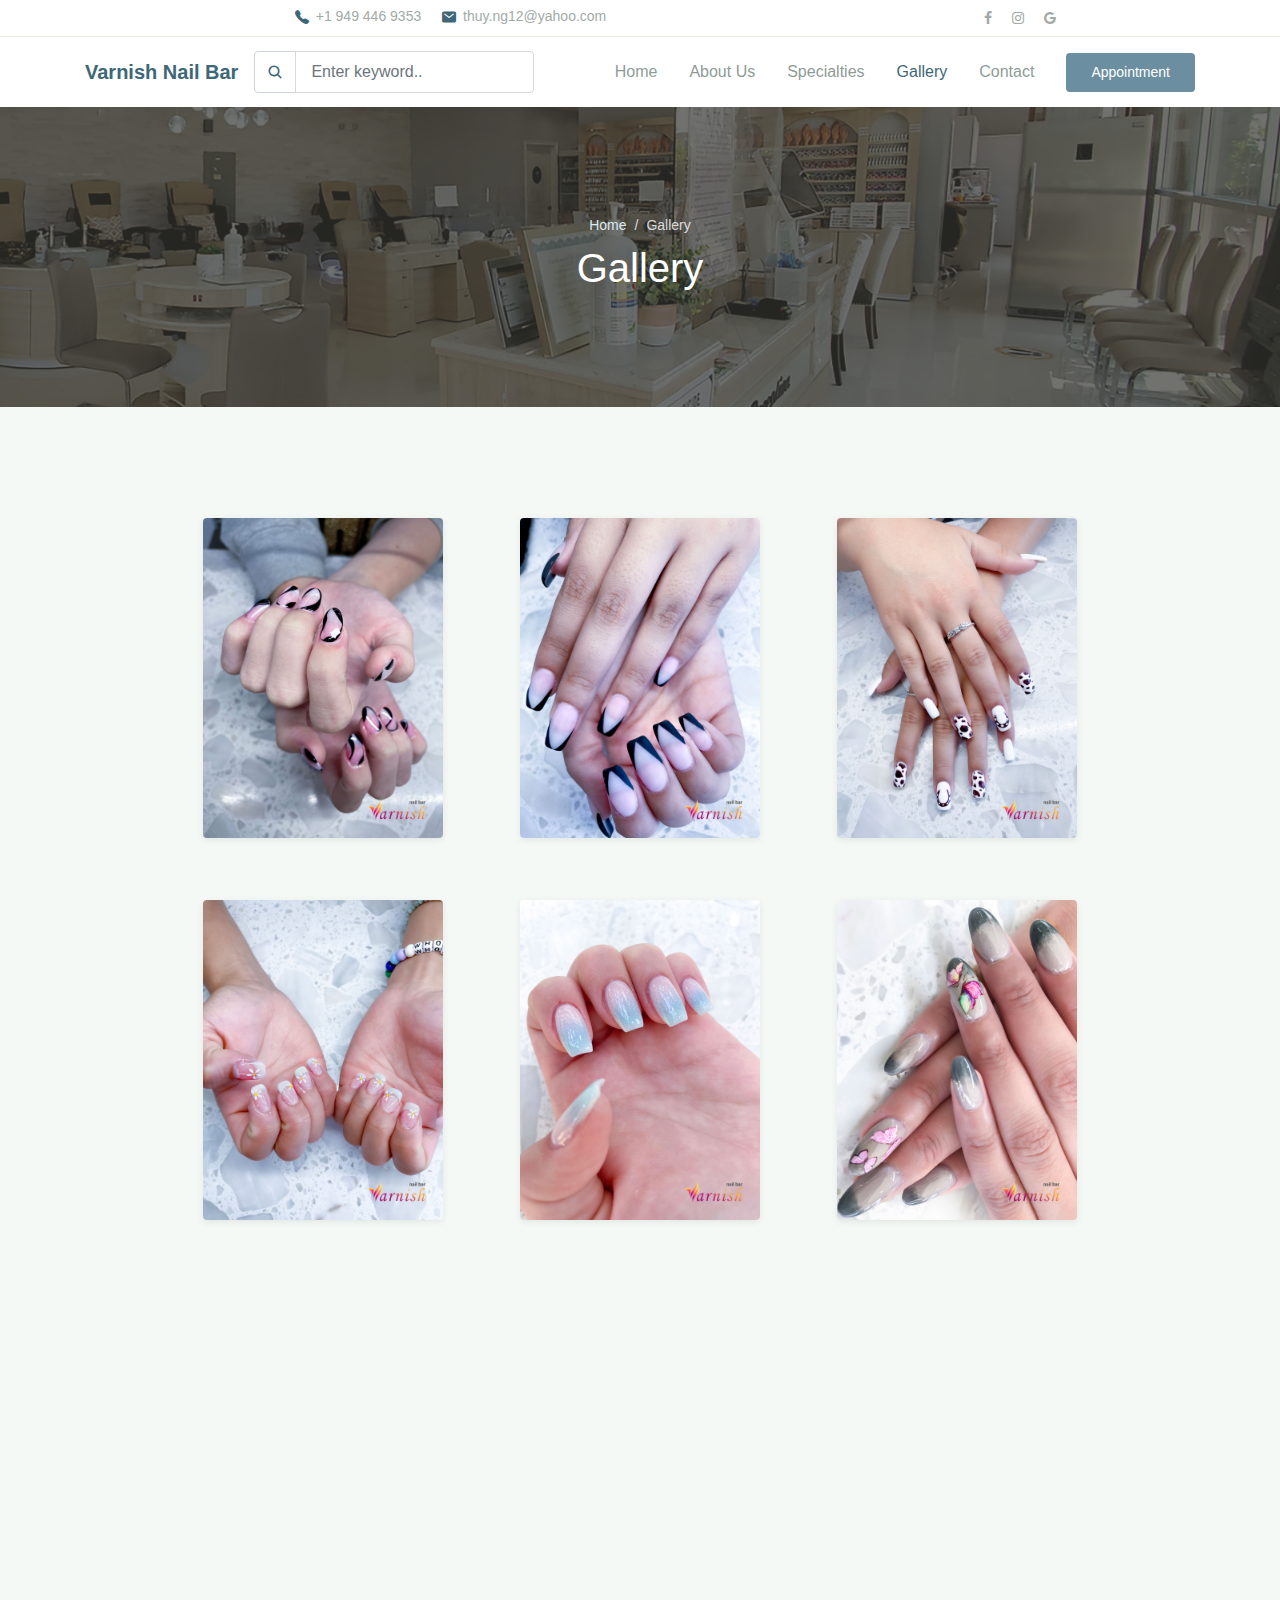
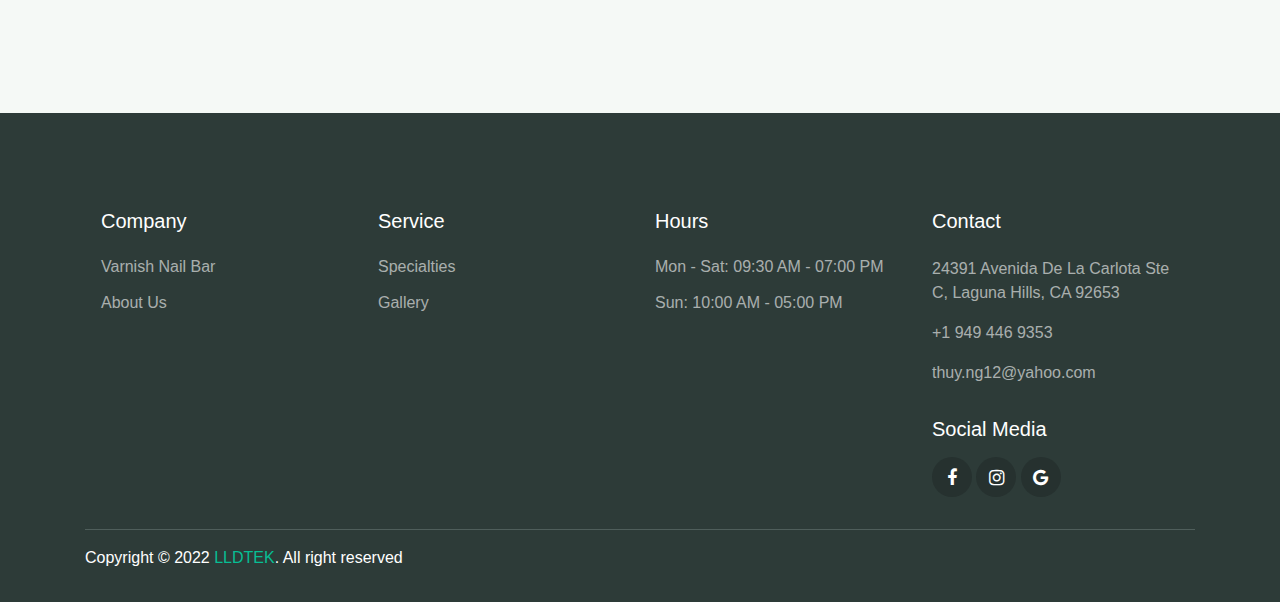
<file: gallery.html>
<!DOCTYPE html>
<html lang="en">
<head>
  <meta charset="UTF-8">
  <meta name="viewport" content="width=device-width, initial-scale=1.0">

  <meta http-equiv="X-UA-Compatible" content="ie=edge">

  <meta name="copyright" content="MACode ID, https://macodeid.com/">

  <title>Varnish Nail Bar | Gallery</title>

    <link rel="stylesheet" href="css/maicons.css"> <link rel="stylesheet" href="css/font-awesome.css">

  <link rel="stylesheet" href="css/bootstrap.css">

  <link rel="stylesheet" href="vendor/owl-carousel/css/owl.carousel.css">

  <link rel="stylesheet" href="vendor/animate/animate.css">

  <link rel="stylesheet" href="css/theme.css">
</head>
<body>

  <!-- Back to top button -->
  <div class="back-to-top"></div>

  <header>
    <div class="topbar">
      <div class="container">
        <div class="row">
          <div class="col-sm-8 text-sm">
            <div class="site-info">
              <a href="tel:+19494469353"><span class="mai-call text-primary"></span>+1 949 446 9353</a>
              <span class="divider"></span>
              <a href="mailto:thuy.ng12@yahoo.com"><span class="mai-mail text-primary"></span>thuy.ng12@yahoo.com</a>
            </div>
          </div>
          <div class="col-sm-4 text-right text-sm">
            <div class="social-mini-button">
              <a target=_blank href="https://www.facebook.com/varnishnailsbarcali"><span class="fa fa-facebook span-social"></span></a>
              <a target=_blank href="https://www.instagram.com/varnish_nails_bar"><span class="fa fa-instagram span-social"></span></a>
              <a target=_blank href="https://g.page/varnish-nail-bar-laguna-hills?share"><span class="fa fa-google span-social"></span></a>
            </div>
          </div>
        </div> <!-- .row -->
      </div> <!-- .container -->
    </div> <!-- .topbar -->

    <nav class="navbar navbar-expand-lg navbar-light shadow-sm">
      <div class="container">
        <a class="navbar-brand" href="index.html"><span class="text-primary">Varnish Nail Bar</span></a>

        <form action="#">
          <div class="input-group input-navbar">
            <div class="input-group-prepend">
              <span class="input-group-text" id="icon-addon1"><span class="mai-search"></span></span>
            </div>
            <input type="text" class="form-control" placeholder="Enter keyword.." aria-label="Username" aria-describedby="icon-addon1">
          </div>
        </form>

        <button class="navbar-toggler" type="button" data-toggle="collapse" data-target="#navbarSupport" aria-controls="navbarSupport" aria-expanded="false" aria-label="Toggle navigation">
          <span class="navbar-toggler-icon"></span>
        </button>

        <div class="collapse navbar-collapse" id="navbarSupport">
          <ul class="navbar-nav ml-auto">
            <li class="nav-item">
              <a class="nav-link" href="index.html">Home</a>
            </li>
            <li class="nav-item">
              <a class="nav-link" href="about.html">About Us</a>
            </li>
            <li class="nav-item">
              <a class="nav-link" href="specialties.html">Specialties</a>
            </li>
            <li class="nav-item active">
              <a class="nav-link" href="gallery.html">Gallery</a>
            </li>
            <li class="nav-item">
              <a class="nav-link" href="contact.html">Contact</a>
            </li>
            <li class="nav-item">
              <a class="btn btn-primary ml-lg-3" target=_blank href="https://www.lldtek.com/salon/appt/MzY2OTV8dmFybmlzaDg4fENBXzA3MzIyfGQwZTA2ZTViOGY1NDZiMTYxMDZjMDVjZmFiNGY2NGQw">Appointment</a>
            </li>
          </ul>
        </div> <!-- .navbar-collapse -->
      </div> <!-- .container -->
    </nav>
  </header>

  <div class="page-banner overlay-dark bg-image" style="background-image: url(img/gallery/Varnish-nail-bar-slide-04.jpg);">
    <div class="banner-section">
      <div class="container text-center wow fadeInUp">
        <nav aria-label="Breadcrumb">
          <ol class="breadcrumb breadcrumb-dark bg-transparent justify-content-center py-0 mb-2">
            <li class="breadcrumb-item"><a href="index.html">Home</a></li>
            <li class="breadcrumb-item active" aria-current="page">Gallery</li>
          </ol>
        </nav>
        <h1 class="font-weight-normal">Gallery</h1>
      </div> <!-- .container -->
    </div> <!-- .banner-section -->
  </div> <!-- .page-banner -->

  <div class="page-section bg-light">
    <div class="container">
      <div class="row justify-content-center">
        <div class="col-lg-10">

          <div class="row">
            
            <div class="col-md-6 col-lg-4 py-3 wow zoomIn">
              <div class="card-doctor">
                <div class="header">
                  <img src="img/gallery/Varnish-nail-bar-gallery-01.jpg" alt="Varnish Nail Bar Gallery 01">
                  <div class="meta">
                    <a target=_blank href="https://www.facebook.com/varnishnailsbarcali"><span class="fa fa-facebook span-social"></span></a>
                    <a target=_blank href="https://www.instagram.com/varnish_nails_bar"><span class="fa fa-instagram span-social"></span></a>
                  </div>
                </div>
              </div>
            </div>
    
            <div class="col-md-6 col-lg-4 py-3 wow zoomIn">
              <div class="card-doctor">
                <div class="header">
                  <img src="img/gallery/Varnish-nail-bar-gallery-02.jpg" alt="Varnish Nail Bar Gallery 02">
                  <div class="meta">
                    <a target=_blank href="https://www.facebook.com/varnishnailsbarcali"><span class="fa fa-facebook span-social"></span></a>
                    <a target=_blank href="https://www.instagram.com/varnish_nails_bar"><span class="fa fa-instagram span-social"></span></a>
                  </div>
                </div>
              </div>
            </div>
    
            <div class="col-md-6 col-lg-4 py-3 wow zoomIn">
              <div class="card-doctor">
                <div class="header">
                  <img src="img/gallery/Varnish-nail-bar-gallery-03.jpg" alt="Varnish Nail Bar Gallery 03">
                  <div class="meta">
                    <a target=_blank href="https://www.facebook.com/varnishnailsbarcali"><span class="fa fa-facebook span-social"></span></a>
                    <a target=_blank href="https://www.instagram.com/varnish_nails_bar"><span class="fa fa-instagram span-social"></span></a>
                  </div>
                </div>
              </div>
            </div>
    
            <div class="col-md-6 col-lg-4 py-3 wow zoomIn">
              <div class="card-doctor">
                <div class="header">
                  <img src="img/gallery/Varnish-nail-bar-gallery-04.jpg" alt="Varnish Nail Bar Gallery 04">
                  <div class="meta">
                    <a target=_blank href="https://www.facebook.com/varnishnailsbarcali"><span class="fa fa-facebook span-social"></span></a>
                    <a target=_blank href="https://www.instagram.com/varnish_nails_bar"><span class="fa fa-instagram span-social"></span></a>
                  </div>
                </div>
              </div>
            </div>
    
            <div class="col-md-6 col-lg-4 py-3 wow zoomIn">
              <div class="card-doctor">
                <div class="header">
                  <img src="img/gallery/Varnish-nail-bar-gallery-05.jpg" alt="Varnish Nail Bar Gallery 05">
                  <div class="meta">
                    <a target=_blank href="https://www.facebook.com/varnishnailsbarcali"><span class="fa fa-facebook span-social"></span></a>
                    <a target=_blank href="https://www.instagram.com/varnish_nails_bar"><span class="fa fa-instagram span-social"></span></a>
                  </div>
                </div>
              </div>
            </div>
    
            <div class="col-md-6 col-lg-4 py-3 wow zoomIn">
              <div class="card-doctor">
                <div class="header">
                  <img src="img/gallery/Varnish-nail-bar-gallery-06.jpg" alt="Varnish Nail Bar Gallery 06">
                  <div class="meta">
                    <a target=_blank href="https://www.facebook.com/varnishnailsbarcali"><span class="fa fa-facebook span-social"></span></a>
                    <a target=_blank href="https://www.instagram.com/varnish_nails_bar"><span class="fa fa-instagram span-social"></span></a>
                  </div>
                </div>
              </div>
            </div>

            <div class="col-md-6 col-lg-4 py-3 wow zoomIn">
              <div class="card-doctor">
                <div class="header">
                  <img src="img/gallery/Varnish-nail-bar-gallery-07.jpg" alt="Varnish Nail Bar Gallery 07">
                  <div class="meta">
                    <a target=_blank href="https://www.facebook.com/varnishnailsbarcali"><span class="fa fa-facebook span-social"></span></a>
                    <a target=_blank href="https://www.instagram.com/varnish_nails_bar"><span class="fa fa-instagram span-social"></span></a>
                  </div>
                </div>
              </div>
            </div>
    
            <div class="col-md-6 col-lg-4 py-3 wow zoomIn">
              <div class="card-doctor">
                <div class="header">
                  <img src="img/gallery/Varnish-nail-bar-gallery-08.jpg" alt="Varnish Nail Bar Gallery 08">
                  <div class="meta">
                    <a target=_blank href="https://www.facebook.com/varnishnailsbarcali"><span class="fa fa-facebook span-social"></span></a>
                    <a target=_blank href="https://www.instagram.com/varnish_nails_bar"><span class="fa fa-instagram span-social"></span></a>
                  </div>
                </div>
              </div>
            </div>
    
            <div class="col-md-6 col-lg-4 py-3 wow zoomIn">
              <div class="card-doctor">
                <div class="header">
                  <img src="img/gallery/Varnish-nail-bar-gallery-09.jpg" alt="Varnish Nail Bar Gallery 09">
                  <div class="meta">
                    <a target=_blank href="https://www.facebook.com/varnishnailsbarcali"><span class="fa fa-facebook span-social"></span></a>
                    <a target=_blank href="https://www.instagram.com/varnish_nails_bar"><span class="fa fa-instagram span-social"></span></a>
                  </div>
                </div>
              </div>
            </div>

          </div>

        </div>
      </div>
    </div> <!-- .container -->
  </div> <!-- .page-section -->

  <footer class="page-footer">
    <div class="container">
      <div class="row px-md-3">
        <div class="col-sm-6 col-lg-3 py-3">
          <h5>Company</h5>
          <ul class="footer-menu">
            <li><a target=_blank href="index.html">Varnish Nail Bar</a></li>
            <li><a target=_blank href="about.html">About Us</a></li>
          </ul>
        </div>
        <div class="col-sm-6 col-lg-3 py-3">
          <h5>Service</h5>
          <ul class="footer-menu">
            <li><a target=_blank href="specialties.html">Specialties</a></li>
            <li><a target=_blank href="gallery.html">Gallery</a></li>
          </ul>
        </div>
        <div class="col-sm-6 col-lg-3 py-3">
          <h5>Hours</h5>
          <ul class="footer-menu">
            <li><a href="#">Mon - Sat: 09:30 AM - 07:00 PM</a></li>
            <li><a href="#">Sun: 10:00 AM - 05:00 PM</a></li>
          </ul>
        </div>
        <div class="col-sm-6 col-lg-3 py-3">
          <h5>Contact</h5>
          <p class="footer-link mt-2">24391 Avenida De La Carlota Ste C, Laguna Hills, CA 92653</p>
          <a href="tel:+19494469353" class="footer-link">+1 949 446 9353</a>
          <a href="mailto:thuy.ng12@yahoo.com" class="footer-link">thuy.ng12@yahoo.com</a>

          <h5 class="mt-3">Social Media</h5>
          <div class="footer-sosmed mt-3">
            <a target=_blank href="https://www.facebook.com/varnishnailsbarcali"><span class="fa fa-facebook span-social"></span></a>
            <a target=_blank href="https://www.instagram.com/varnish_nails_bar"><span class="fa fa-instagram span-social"></span></a>
            <a target=_blank href="https://g.page/varnish-nail-bar-laguna-hills?share"><span class="fa fa-google span-social"></span></a>
          </div>
        </div>
      </div>

      <hr>

      <p id="copyright">Copyright &copy; 2022 <a href="https://lldtek.com/" target="_blank">LLDTEK</a>. All right reserved</p>
    </div>
  </footer>

<script src="js/jquery-3.5.1.min.js"></script>

<script src="js/bootstrap.bundle.min.js"></script>

<script src="vendor/owl-carousel/js/owl.carousel.min.js"></script>

<script src="vendor/wow/wow.min.js"></script>

<script src="js/theme.js"></script>
  
</body>
</html>
</file>
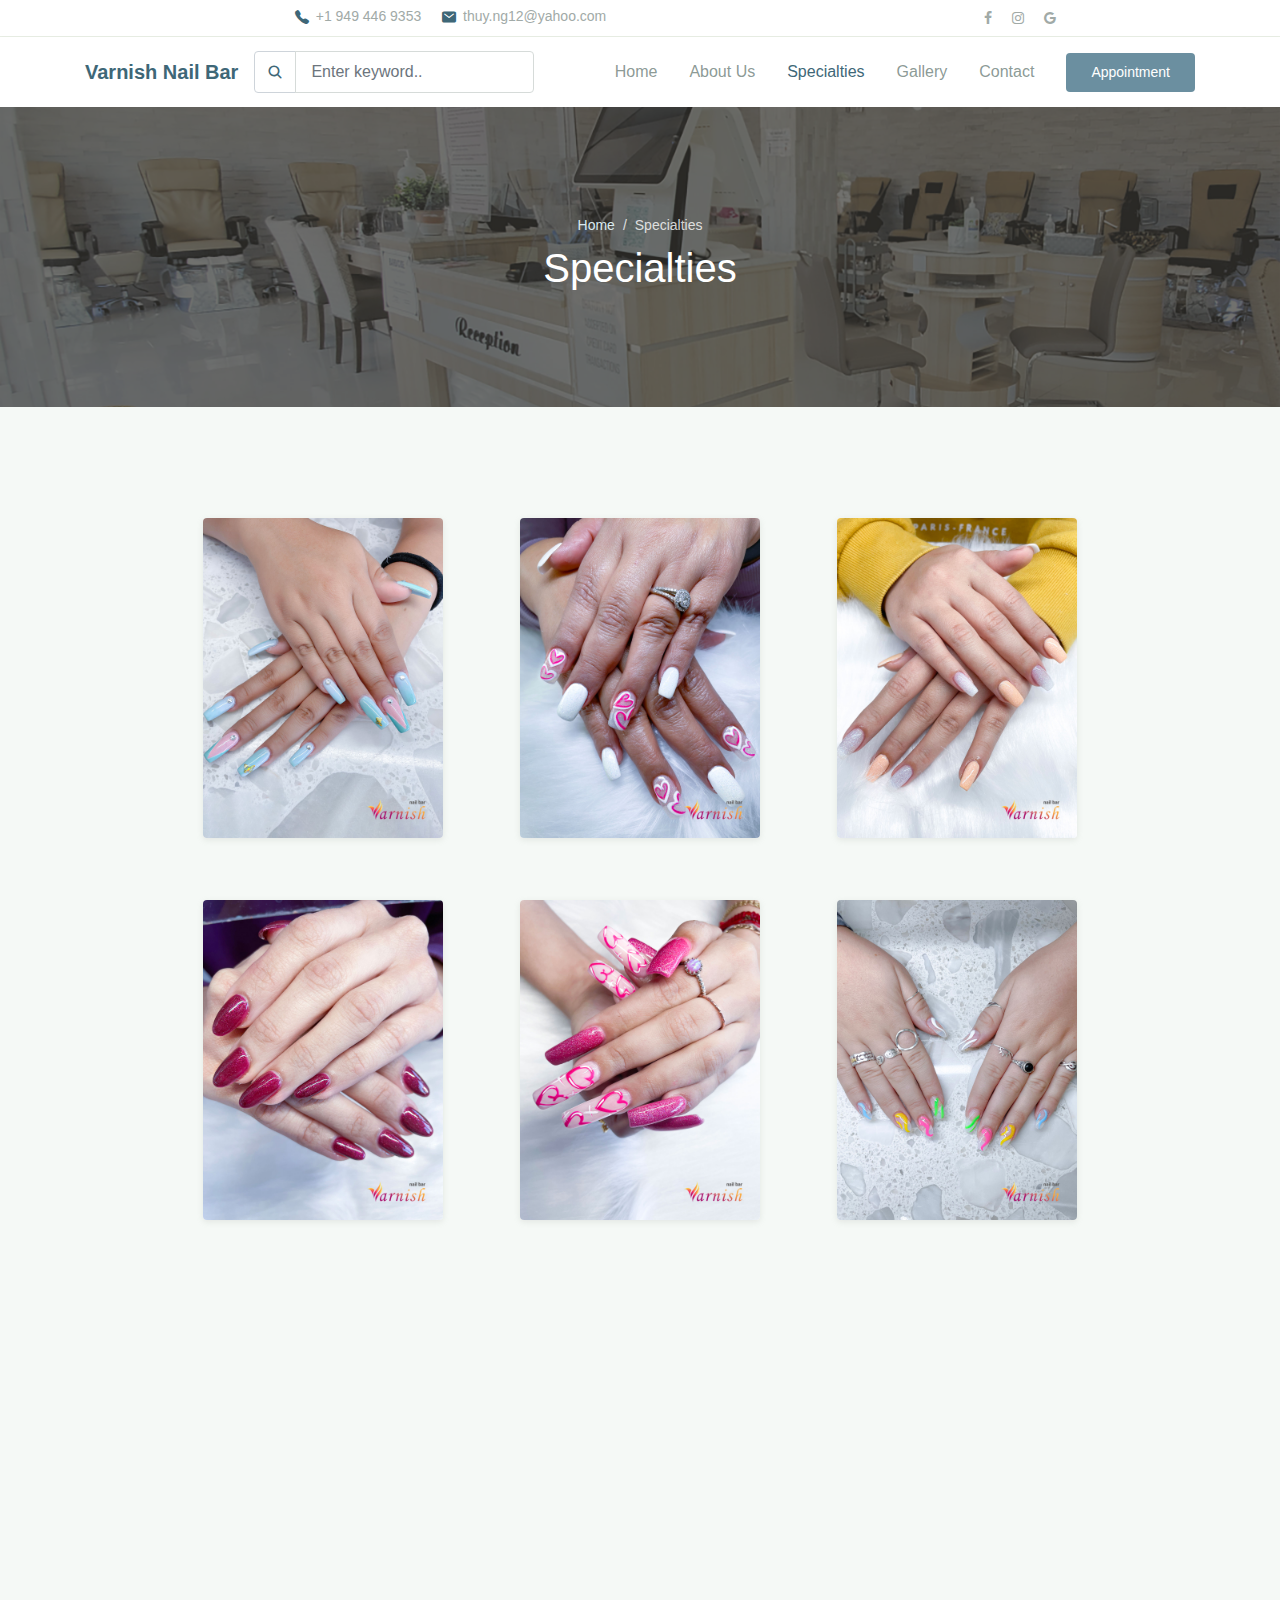
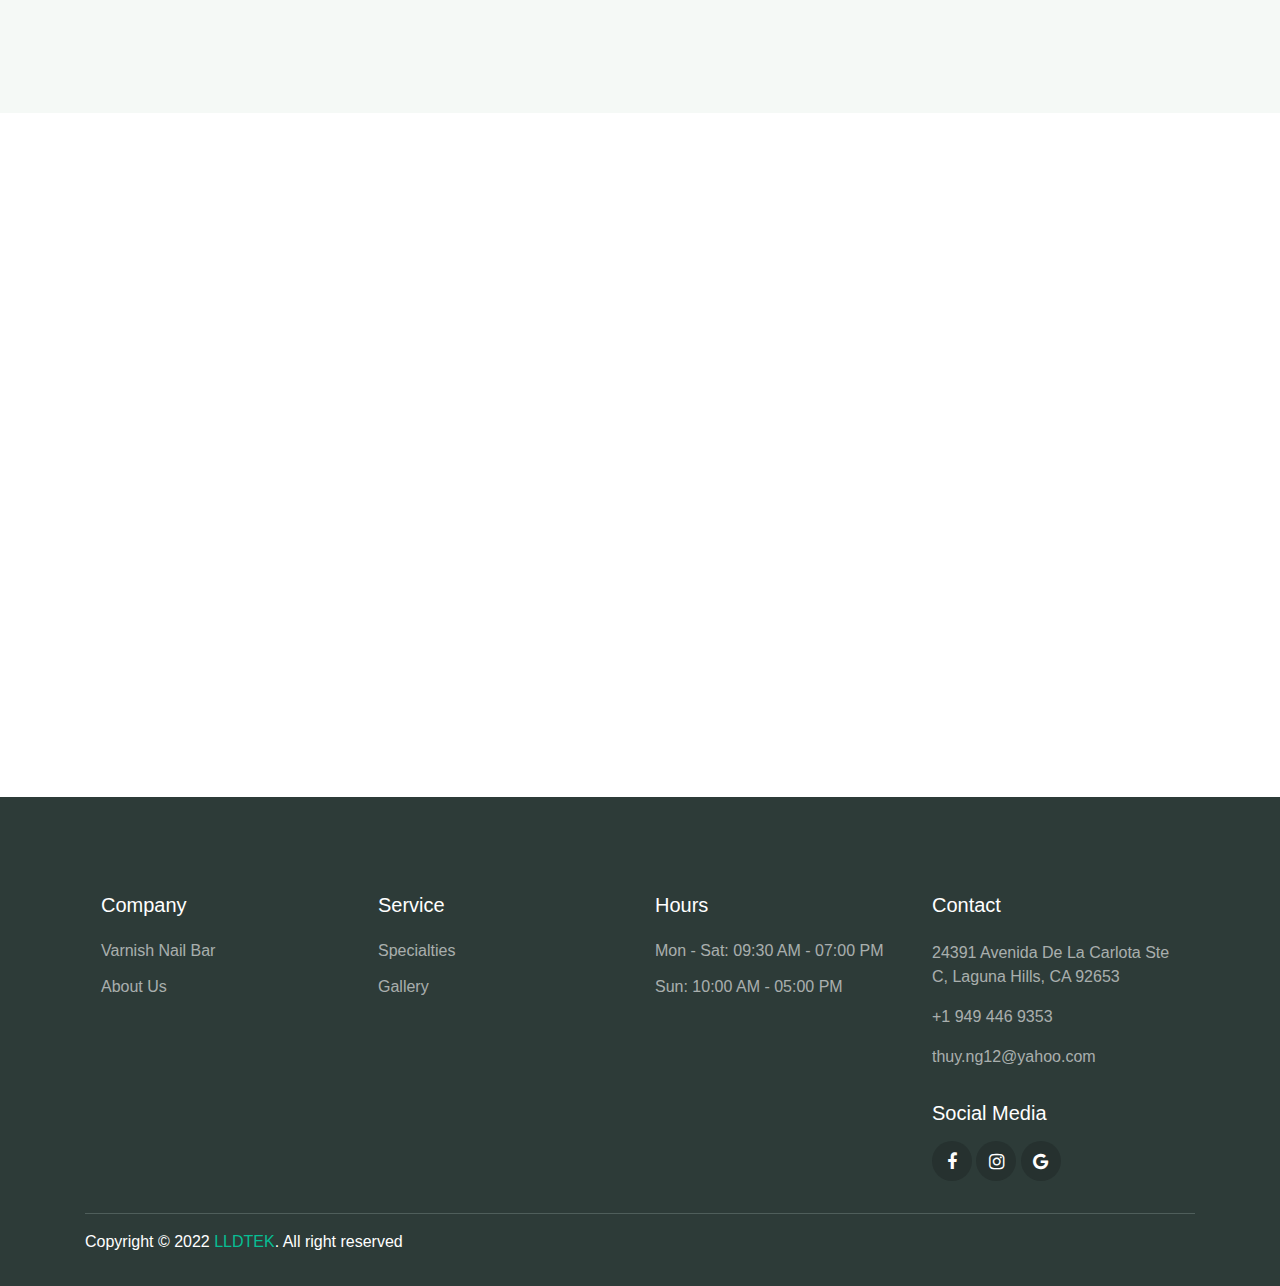
<file: specialties.html>
<!DOCTYPE html>
<html lang="en">
<head>
  <meta charset="UTF-8">
  <meta name="viewport" content="width=device-width, initial-scale=1.0">

  <meta http-equiv="X-UA-Compatible" content="ie=edge">

  <meta name="copyright" content="MACode ID, https://macodeid.com/">

  <title>Varnish Nail Bar | Specialties</title>

    <link rel="stylesheet" href="css/maicons.css"> <link rel="stylesheet" href="css/font-awesome.css">

  <link rel="stylesheet" href="css/bootstrap.css">

  <link rel="stylesheet" href="vendor/owl-carousel/css/owl.carousel.css">

  <link rel="stylesheet" href="vendor/animate/animate.css">

  <link rel="stylesheet" href="css/theme.css">
</head>
<body>

  <!-- Back to top button -->
  <div class="back-to-top"></div>

  <header>
    <div class="topbar">
      <div class="container">
        <div class="row">
          <div class="col-sm-8 text-sm">
            <div class="site-info">
              <a href="tel:+19494469353"><span class="mai-call text-primary"></span>+1 949 446 9353</a>
              <span class="divider"></span>
              <a href="mailto:thuy.ng12@yahoo.com"><span class="mai-mail text-primary"></span>thuy.ng12@yahoo.com</a>
            </div>
          </div>
          <div class="col-sm-4 text-right text-sm">
            <div class="social-mini-button">
              <a target=_blank href="https://www.facebook.com/varnishnailsbarcali"><span class="fa fa-facebook span-social"></span></a>
              <a target=_blank href="https://www.instagram.com/varnish_nails_bar"><span class="fa fa-instagram span-social"></span></a>
              <a target=_blank href="https://g.page/varnish-nail-bar-laguna-hills?share"><span class="fa fa-google span-social"></span></a>
            </div>
          </div>
        </div> <!-- .row -->
      </div> <!-- .container -->
    </div> <!-- .topbar -->

    <nav class="navbar navbar-expand-lg navbar-light shadow-sm">
      <div class="container">
        <a class="navbar-brand" href="index.html"><span class="text-primary">Varnish Nail Bar</span></a>

        <form action="#">
          <div class="input-group input-navbar">
            <div class="input-group-prepend">
              <span class="input-group-text" id="icon-addon1"><span class="mai-search"></span></span>
            </div>
            <input type="text" class="form-control" placeholder="Enter keyword.." aria-label="Username" aria-describedby="icon-addon1">
          </div>
        </form>

        <button class="navbar-toggler" type="button" data-toggle="collapse" data-target="#navbarSupport" aria-controls="navbarSupport" aria-expanded="false" aria-label="Toggle navigation">
          <span class="navbar-toggler-icon"></span>
        </button>

        <div class="collapse navbar-collapse" id="navbarSupport">
          <ul class="navbar-nav ml-auto">
            <li class="nav-item">
              <a class="nav-link" href="index.html">Home</a>
            </li>
            <li class="nav-item">
              <a class="nav-link" href="about.html">About Us</a>
            </li>
            <li class="nav-item active">
              <a class="nav-link" href="specialties.html">Specialties</a>
            </li>
            <li class="nav-item">
              <a class="nav-link" href="gallery.html">Gallery</a>
            </li>
            <li class="nav-item">
              <a class="nav-link" href="contact.html">Contact</a>
            </li>
            <li class="nav-item">
              <a class="btn btn-primary ml-lg-3" target=_blank href="https://www.lldtek.com/salon/appt/MzY2OTV8dmFybmlzaDg4fENBXzA3MzIyfGQwZTA2ZTViOGY1NDZiMTYxMDZjMDVjZmFiNGY2NGQw">Appointment</a>
            </li>
          </ul>
        </div> <!-- .navbar-collapse -->
      </div> <!-- .container -->
    </nav>
  </header>

  <div class="page-banner overlay-dark bg-image" style="background-image: url(img/specialties/Varnish-nail-bar-slide-03.jpg);">
    <div class="banner-section">
      <div class="container text-center wow fadeInUp">
        <nav aria-label="Breadcrumb">
          <ol class="breadcrumb breadcrumb-dark bg-transparent justify-content-center py-0 mb-2">
            <li class="breadcrumb-item"><a href="index.html">Home</a></li>
            <li class="breadcrumb-item active" aria-current="page">Specialties</li>
          </ol>
        </nav>
        <h1 class="font-weight-normal">Specialties</h1>
      </div> <!-- .container -->
    </div> <!-- .banner-section -->
  </div> <!-- .page-banner -->

  <div class="page-section bg-light">
    <div class="container">
      <div class="row justify-content-center">
        <div class="col-lg-10">

          <div class="row">
            
            <div class="col-md-6 col-lg-4 py-3 wow zoomIn">
              <div class="card-doctor">
                <div class="header">
                  <img src="img/specialties/Varnish-nail-bar-specialties-01.jpg" alt="Varnish Nail Bar Specialties 01">
                  <div class="meta">
                    <a target=_blank href="https://www.facebook.com/varnishnailsbarcali"><span class="fa fa-facebook span-social"></span></a>
                    <a target=_blank href="https://www.instagram.com/varnish_nails_bar"><span class="fa fa-instagram span-social"></span></a>
                  </div>
                </div>
              </div>
            </div>
    
            <div class="col-md-6 col-lg-4 py-3 wow zoomIn">
              <div class="card-doctor">
                <div class="header">
                  <img src="img/specialties/Varnish-nail-bar-specialties-02.jpg" alt="Varnish Nail Bar Specialties 02">
                  <div class="meta">
                    <a target=_blank href="https://www.facebook.com/varnishnailsbarcali"><span class="fa fa-facebook span-social"></span></a>
                    <a target=_blank href="https://www.instagram.com/varnish_nails_bar"><span class="fa fa-instagram span-social"></span></a>
                  </div>
                </div>
              </div>
            </div>
    
            <div class="col-md-6 col-lg-4 py-3 wow zoomIn">
              <div class="card-doctor">
                <div class="header">
                  <img src="img/specialties/Varnish-nail-bar-specialties-03.jpg" alt="Varnish Nail Bar Specialties 03">
                  <div class="meta">
                    <a target=_blank href="https://www.facebook.com/varnishnailsbarcali"><span class="fa fa-facebook span-social"></span></a>
                    <a target=_blank href="https://www.instagram.com/varnish_nails_bar"><span class="fa fa-instagram span-social"></span></a>
                  </div>
                </div>
              </div>
            </div>
    
            <div class="col-md-6 col-lg-4 py-3 wow zoomIn">
              <div class="card-doctor">
                <div class="header">
                  <img src="img/specialties/Varnish-nail-bar-specialties-04.jpg" alt="Varnish Nail Bar Specialties 04">
                  <div class="meta">
                    <a target=_blank href="https://www.facebook.com/varnishnailsbarcali"><span class="fa fa-facebook span-social"></span></a>
                    <a target=_blank href="https://www.instagram.com/varnish_nails_bar"><span class="fa fa-instagram span-social"></span></a>
                  </div>
                </div>
              </div>
            </div>
    
            <div class="col-md-6 col-lg-4 py-3 wow zoomIn">
              <div class="card-doctor">
                <div class="header">
                  <img src="img/specialties/Varnish-nail-bar-specialties-05.jpg" alt="Varnish Nail Bar Specialties 05">
                  <div class="meta">
                    <a target=_blank href="https://www.facebook.com/varnishnailsbarcali"><span class="fa fa-facebook span-social"></span></a>
                    <a target=_blank href="https://www.instagram.com/varnish_nails_bar"><span class="fa fa-instagram span-social"></span></a>
                  </div>
                </div>
              </div>
            </div>
    
            <div class="col-md-6 col-lg-4 py-3 wow zoomIn">
              <div class="card-doctor">
                <div class="header">
                  <img src="img/specialties/Varnish-nail-bar-specialties-06.jpg" alt="Varnish Nail Bar Specialties 06">
                  <div class="meta">
                    <a target=_blank href="https://www.facebook.com/varnishnailsbarcali"><span class="fa fa-facebook span-social"></span></a>
                    <a target=_blank href="https://www.instagram.com/varnish_nails_bar"><span class="fa fa-instagram span-social"></span></a>
                  </div>
                </div>
              </div>
            </div>

            <div class="col-md-6 col-lg-4 py-3 wow zoomIn">
              <div class="card-doctor">
                <div class="header">
                  <img src="img/specialties/Varnish-nail-bar-specialties-07.jpg" alt="Varnish Nail Bar Specialties 07">
                  <div class="meta">
                    <a target=_blank href="https://www.facebook.com/varnishnailsbarcali"><span class="fa fa-facebook span-social"></span></a>
                    <a target=_blank href="https://www.instagram.com/varnish_nails_bar"><span class="fa fa-instagram span-social"></span></a>
                  </div>
                </div>
              </div>
            </div>

            <div class="col-md-6 col-lg-4 py-3 wow zoomIn">
              <div class="card-doctor">
                <div class="header">
                  <img src="img/specialties/Varnish-nail-bar-specialties-08.jpg" alt="Varnish Nail Bar Specialties 08">
                  <div class="meta">
                    <a target=_blank href="https://www.facebook.com/varnishnailsbarcali"><span class="fa fa-facebook span-social"></span></a>
                    <a target=_blank href="https://www.instagram.com/varnish_nails_bar"><span class="fa fa-instagram span-social"></span></a>
                  </div>
                </div>
              </div>
            </div>

            <div class="col-md-6 col-lg-4 py-3 wow zoomIn">
              <div class="card-doctor">
                <div class="header">
                  <img src="img/specialties/Varnish-nail-bar-specialties-09.jpg" alt="Varnish Nail Bar Specialties 09">
                  <div class="meta">
                    <a target=_blank href="https://www.facebook.com/varnishnailsbarcali"><span class="fa fa-facebook span-social"></span></a>
                    <a target=_blank href="https://www.instagram.com/varnish_nails_bar"><span class="fa fa-instagram span-social"></span></a>
                  </div>
                </div>
              </div>
            </div>

          </div>

        </div>
      </div>
    </div> <!-- .container -->
  </div> <!-- .page-section -->

  <div class="page-section">
    <div class="container">
      <h1 class="text-center wow fadeInUp">Make an Appointment</h1>

      <form class="main-form">
        <div class="row mt-5 ">
          <div class="col-12 col-sm-6 py-2 wow fadeInLeft">
            <input type="text" class="form-control" placeholder="Full name">
          </div>
          <div class="col-12 col-sm-6 py-2 wow fadeInRight">
            <input type="text" class="form-control" placeholder="Email address..">
          </div>
          <div class="col-12 col-sm-6 py-2 wow fadeInLeft" data-wow-delay="300ms">
            <input type="date" class="form-control">
          </div>
          <div class="col-12 col-sm-6 py-2 wow fadeInRight" data-wow-delay="300ms">
            <select name="departement" id="departement" class="custom-select">
              <option value="general">Nail</option>
              <option value="cardiology">Pedicure</option>
              <option value="dental">Additional</option>
              <option value="neurology">Gift Card</option>
              <option value="orthopaedics">Other</option>
            </select>
          </div>
          <div class="col-12 py-2 wow fadeInUp" data-wow-delay="300ms">
            <input type="text" class="form-control" placeholder="Number..">
          </div>
          <div class="col-12 py-2 wow fadeInUp" data-wow-delay="300ms">
            <textarea name="message" id="message" class="form-control" rows="6" placeholder="Enter message.."></textarea>
          </div>
        </div>

        <button type="submit" class="btn btn-primary mt-3 wow zoomIn">Submit</button>
      </form>
    </div> <!-- .container -->
  </div> <!-- .page-section -->
  

  <footer class="page-footer">
    <div class="container">
      <div class="row px-md-3">
        <div class="col-sm-6 col-lg-3 py-3">
          <h5>Company</h5>
          <ul class="footer-menu">
            <li><a target=_blank href="index.html">Varnish Nail Bar</a></li>
            <li><a target=_blank href="about.html">About Us</a></li>
          </ul>
        </div>
        <div class="col-sm-6 col-lg-3 py-3">
          <h5>Service</h5>
          <ul class="footer-menu">
            <li><a target=_blank href="specialties.html">Specialties</a></li>
            <li><a target=_blank href="gallery.html">Gallery</a></li>
          </ul>
        </div>
        <div class="col-sm-6 col-lg-3 py-3">
          <h5>Hours</h5>
          <ul class="footer-menu">
            <li><a href="#">Mon - Sat: 09:30 AM - 07:00 PM</a></li>
            <li><a href="#">Sun: 10:00 AM - 05:00 PM</a></li>
          </ul>
        </div>
        <div class="col-sm-6 col-lg-3 py-3">
          <h5>Contact</h5>
          <p class="footer-link mt-2">24391 Avenida De La Carlota Ste C, Laguna Hills, CA 92653</p>
          <a href="tel:+19494469353" class="footer-link">+1 949 446 9353</a>
          <a href="mailto:thuy.ng12@yahoo.com" class="footer-link">thuy.ng12@yahoo.com</a>

          <h5 class="mt-3">Social Media</h5>
          <div class="footer-sosmed mt-3">
            <a target=_blank href="https://www.facebook.com/varnishnailsbarcali"><span class="fa fa-facebook span-social"></span></a>
            <a target=_blank href="https://www.instagram.com/varnish_nails_bar"><span class="fa fa-instagram span-social"></span></a>
            <a target=_blank href="https://g.page/varnish-nail-bar-laguna-hills?share"><span class="fa fa-google span-social"></span></a>
          </div>
        </div>
      </div>

      <hr>

      <p id="copyright">Copyright &copy; 2022 <a href="https://lldtek.com/" target="_blank">LLDTEK</a>. All right reserved</p>
    </div>
  </footer>

<script src="js/jquery-3.5.1.min.js"></script>

<script src="js/bootstrap.bundle.min.js"></script>

<script src="vendor/owl-carousel/js/owl.carousel.min.js"></script>

<script src="vendor/wow/wow.min.js"></script>

<script src="js/theme.js"></script>
  
</body>
</html>
</file>
<file: css/maicons.css>
@font-face {
  font-family: 'maicons';
  src:  url('../fonts/maicons.eot?c9nlkl');
  src:  url('../fonts/maicons.eot?c9nlkl#iefix') format('embedded-opentype'),
    url('../fonts/maicons.ttf?c9nlkl') format('truetype'),
    url('../fonts/maicons.woff?c9nlkl') format('woff'),
    url('../fonts/maicons.svg?c9nlkl#maicons') format('svg');
  font-weight: normal;
  font-style: normal;
  font-display: block;
}

[class^="mai-"], [class*=" mai-"] {
  /* use !important to prevent issues with browser extensions that change fonts */
  font-family: 'maicons' !important;
  speak: none;
  font-style: normal;
  font-weight: normal;
  font-variant: normal;
  text-transform: none;
  line-height: 1;

  /* Better Font Rendering =========== */
  -webkit-font-smoothing: antialiased;
  -moz-osx-font-smoothing: grayscale;
}

.mai-add:before {
  content: "\e900";
}
.mai-add-circle:before {
  content: "\e901";
}
.mai-add-circle-outline:before {
  content: "\e902";
}
.mai-airplane:before {
  content: "\e903";
}
.mai-airplane-outline:before {
  content: "\e904";
}
.mai-alarm:before {
  content: "\e905";
}
.mai-alarm-outline:before {
  content: "\e906";
}
.mai-albums:before {
  content: "\e907";
}
.mai-albums-outline:before {
  content: "\e908";
}
.mai-alert:before {
  content: "\e909";
}
.mai-alert-circle:before {
  content: "\e90a";
}
.mai-alert-circle-outline:before {
  content: "\e90b";
}
.mai-analytics:before {
  content: "\e90c";
}
.mai-analytics-outline:before {
  content: "\e90d";
}
.mai-aperture:before {
  content: "\e90e";
}
.mai-aperture-outline:before {
  content: "\e90f";
}
.mai-apps:before {
  content: "\e910";
}
.mai-apps-outline:before {
  content: "\e911";
}
.mai-archive:before {
  content: "\e912";
}
.mai-archive-outline:before {
  content: "\e913";
}
.mai-arrow-back:before {
  content: "\e914";
}
.mai-arrow-back-circle:before {
  content: "\e915";
}
.mai-arrow-back-circle-outline:before {
  content: "\e916";
}
.mai-arrow-down:before {
  content: "\e917";
}
.mai-arrow-down-circle:before {
  content: "\e918";
}
.mai-arrow-down-circle-outline:before {
  content: "\e919";
}
.mai-arrow-forward:before {
  content: "\e91a";
}
.mai-arrow-forward-circle:before {
  content: "\e91b";
}
.mai-arrow-forward-circle-outline:before {
  content: "\e91c";
}
.mai-arrow-redo:before {
  content: "\e91d";
}
.mai-arrow-redo-circle:before {
  content: "\e91e";
}
.mai-arrow-redo-circle-outline:before {
  content: "\e91f";
}
.mai-arrow-redo-outline:before {
  content: "\e920";
}
.mai-arrow-undo:before {
  content: "\e921";
}
.mai-arrow-undo-circle:before {
  content: "\e922";
}
.mai-arrow-undo-circle-outline:before {
  content: "\e923";
}
.mai-arrow-undo-outline:before {
  content: "\e924";
}
.mai-arrow-up:before {
  content: "\e925";
}
.mai-arrow-up-circle:before {
  content: "\e926";
}
.mai-arrow-up-circle-outline:before {
  content: "\e927";
}
.mai-at:before {
  content: "\e928";
}
.mai-at-circle:before {
  content: "\e929";
}
.mai-at-circle-outline:before {
  content: "\e92a";
}
.mai-attach:before {
  content: "\e92b";
}
.mai-attach-outline:before {
  content: "\e92c";
}
.mai-backspace:before {
  content: "\e92d";
}
.mai-backspace-outline:before {
  content: "\e92e";
}
.mai-bandage:before {
  content: "\e92f";
}
.mai-bandage-outline:before {
  content: "\e930";
}
.mai-bar-chart:before {
  content: "\e932";
}
.mai-bar-chart-outline:before {
  content: "\e933";
}
.mai-barbell:before {
  content: "\e931";
}
.mai-barcode:before {
  content: "\e934";
}
.mai-barcode-outline:before {
  content: "\e935";
}
.mai-baseball:before {
  content: "\e936";
}
.mai-baseball-outline:before {
  content: "\e937";
}
.mai-basket:before {
  content: "\e938";
}
.mai-basket-outline:before {
  content: "\e93b";
}
.mai-basketball:before {
  content: "\e939";
}
.mai-basketball-outline:before {
  content: "\e93a";
}
.mai-battery-charging:before {
  content: "\e93c";
}
.mai-battery-dead:before {
  content: "\e93d";
}
.mai-battery-full:before {
  content: "\e93e";
}
.mai-battery-half:before {
  content: "\e93f";
}
.mai-beaker:before {
  content: "\e940";
}
.mai-beaker-outline:before {
  content: "\e941";
}
.mai-bed:before {
  content: "\e942";
}
.mai-bed-outline:before {
  content: "\e943";
}
.mai-beer:before {
  content: "\e944";
}
.mai-beer-outline:before {
  content: "\e945";
}
.mai-bicycle:before {
  content: "\e946";
}
.mai-bluetooth:before {
  content: "\e947";
}
.mai-boat:before {
  content: "\e948";
}
.mai-boat-outline:before {
  content: "\e949";
}
.mai-body:before {
  content: "\e94a";
}
.mai-body-outline:before {
  content: "\e94b";
}
.mai-bonfire:before {
  content: "\e94c";
}
.mai-bonfire-outline:before {
  content: "\e94d";
}
.mai-book:before {
  content: "\e94e";
}
.mai-book-outline:before {
  content: "\e953";
}
.mai-bookmark:before {
  content: "\e94f";
}
.mai-bookmark-outline:before {
  content: "\e950";
}
.mai-bookmarks:before {
  content: "\e951";
}
.mai-bookmarks-outline:before {
  content: "\e952";
}
.mai-briefcase:before {
  content: "\e954";
}
.mai-briefcase-outline:before {
  content: "\e955";
}
.mai-browsers:before {
  content: "\e956";
}
.mai-browsers-outline:before {
  content: "\e957";
}
.mai-brush:before {
  content: "\e958";
}
.mai-brush-outline:before {
  content: "\e959";
}
.mai-bug:before {
  content: "\e95a";
}
.mai-bug-outline:before {
  content: "\e95b";
}
.mai-build:before {
  content: "\e95c";
}
.mai-build-outline:before {
  content: "\e95d";
}
.mai-bulb:before {
  content: "\e95e";
}
.mai-bulb-outline:before {
  content: "\e95f";
}
.mai-bus:before {
  content: "\e960";
}
.mai-bus-outline:before {
  content: "\e963";
}
.mai-business:before {
  content: "\e961";
}
.mai-business-outline:before {
  content: "\e962";
}
.mai-cafe:before {
  content: "\e964";
}
.mai-cafe-outline:before {
  content: "\e965";
}
.mai-calculator:before {
  content: "\e966";
}
.mai-calculator-outline:before {
  content: "\e967";
}
.mai-calendar:before {
  content: "\e968";
}
.mai-calendar-outline:before {
  content: "\e969";
}
.mai-call:before {
  content: "\e96a";
}
.mai-call-outline:before {
  content: "\e96b";
}
.mai-camera:before {
  content: "\e96c";
}
.mai-camera-outline:before {
  content: "\e96d";
}
.mai-camera-reverse:before {
  content: "\e96e";
}
.mai-camera-reverse-outline:before {
  content: "\e96f";
}
.mai-car:before {
  content: "\e970";
}
.mai-car-outline:before {
  content: "\e97f";
}
.mai-car-sport:before {
  content: "\e980";
}
.mai-car-sport-outline:before {
  content: "\e981";
}
.mai-card:before {
  content: "\e971";
}
.mai-card-outline:before {
  content: "\e972";
}
.mai-caret-back:before {
  content: "\e973";
}
.mai-caret-back-circle:before {
  content: "\e974";
}
.mai-caret-back-circle-outline:before {
  content: "\e975";
}
.mai-caret-down:before {
  content: "\e976";
}
.mai-caret-down-circle:before {
  content: "\e977";
}
.mai-caret-down-circle-outline:before {
  content: "\e978";
}
.mai-caret-forward:before {
  content: "\e979";
}
.mai-caret-forward-circle:before {
  content: "\e97a";
}
.mai-caret-forward-circle-outline:before {
  content: "\e97b";
}
.mai-caret-up:before {
  content: "\e97c";
}
.mai-caret-up-circle:before {
  content: "\e97d";
}
.mai-caret-up-circle-outline:before {
  content: "\e97e";
}
.mai-cart:before {
  content: "\e982";
}
.mai-cart-outline:before {
  content: "\e983";
}
.mai-cash:before {
  content: "\e984";
}
.mai-cash-outline:before {
  content: "\e985";
}
.mai-chatbox:before {
  content: "\e986";
}
.mai-chatbox-ellipses:before {
  content: "\e987";
}
.mai-chatbox-ellipses-outline:before {
  content: "\e988";
}
.mai-chatbox-outline:before {
  content: "\e989";
}
.mai-chatbubble:before {
  content: "\e98a";
}
.mai-chatbubble-ellipses:before {
  content: "\e98b";
}
.mai-chatbubble-ellipses-outline:before {
  content: "\e98c";
}
.mai-chatbubble-outline:before {
  content: "\e98d";
}
.mai-chatbubbles:before {
  content: "\e98e";
}
.mai-chatbubbles-outline:before {
  content: "\e98f";
}
.mai-checkbox:before {
  content: "\e990";
}
.mai-checkbox-outline:before {
  content: "\e991";
}
.mai-checkmark:before {
  content: "\e992";
}
.mai-checkmark-circle:before {
  content: "\e993";
}
.mai-checkmark-circle-outline:before {
  content: "\e994";
}
.mai-checkmark-done:before {
  content: "\e995";
}
.mai-checkmark-done-circle:before {
  content: "\e996";
}
.mai-checkmark-done-circle-outline:before {
  content: "\e997";
}
.mai-chevron-back:before {
  content: "\e998";
}
.mai-chevron-back-circle:before {
  content: "\e999";
}
.mai-chevron-back-circle-outline:before {
  content: "\e99a";
}
.mai-chevron-down:before {
  content: "\e99b";
}
.mai-chevron-down-circle:before {
  content: "\e99c";
}
.mai-chevron-down-circle-outline:before {
  content: "\e99d";
}
.mai-chevron-forward:before {
  content: "\e99e";
}
.mai-chevron-forward-circle:before {
  content: "\e99f";
}
.mai-chevron-forward-circle-outline:before {
  content: "\e9a0";
}
.mai-chevron-up:before {
  content: "\e9a1";
}
.mai-chevron-up-circle:before {
  content: "\e9a2";
}
.mai-chevron-up-circle-outline:before {
  content: "\e9a3";
}
.mai-clipboard:before {
  content: "\e9a4";
}
.mai-clipboard-outline:before {
  content: "\e9a5";
}
.mai-close:before {
  content: "\e9a6";
}
.mai-close-circle:before {
  content: "\e9a7";
}
.mai-close-circle-outline:before {
  content: "\e9a8";
}
.mai-cloud:before {
  content: "\e9a9";
}
.mai-cloud-circle:before {
  content: "\e9aa";
}
.mai-cloud-circle-outline:before {
  content: "\e9ab";
}
.mai-cloud-done:before {
  content: "\e9ac";
}
.mai-cloud-done-outline:before {
  content: "\e9ad";
}
.mai-cloud-download:before {
  content: "\e9ae";
}
.mai-cloud-download-outline:before {
  content: "\e9af";
}
.mai-cloud-offline:before {
  content: "\e9b0";
}
.mai-cloud-offline-outline:before {
  content: "\e9b1";
}
.mai-cloud-outline:before {
  content: "\e9b2";
}
.mai-cloud-upload:before {
  content: "\e9b3";
}
.mai-cloud-upload-outline:before {
  content: "\e9b4";
}
.mai-cloudy:before {
  content: "\e9b5";
}
.mai-cloudy-night:before {
  content: "\e9b6";
}
.mai-cloudy-night-outline:before {
  content: "\e9b7";
}
.mai-cloudy-outline:before {
  content: "\e9b8";
}
.mai-code:before {
  content: "\e9b9";
}
.mai-code-download:before {
  content: "\e9ba";
}
.mai-code-slash:before {
  content: "\e9bb";
}
.mai-code-working:before {
  content: "\e9bc";
}
.mai-cog:before {
  content: "\e9bd";
}
.mai-color-fill:before {
  content: "\e9be";
}
.mai-color-fill-outline:before {
  content: "\e9bf";
}
.mai-color-filter:before {
  content: "\e9c0";
}
.mai-color-filter-outline:before {
  content: "\e9c1";
}
.mai-color-palette:before {
  content: "\e9c2";
}
.mai-color-palette-outline:before {
  content: "\e9c3";
}
.mai-color-wand:before {
  content: "\e9c4";
}
.mai-color-wand-outline:before {
  content: "\e9c5";
}
.mai-compass:before {
  content: "\e9c6";
}
.mai-compass-outline:before {
  content: "\e9c7";
}
.mai-construct:before {
  content: "\e9c8";
}
.mai-construct-outline:before {
  content: "\e9c9";
}
.mai-contract:before {
  content: "\e9ca";
}
.mai-contrast:before {
  content: "\e9cb";
}
.mai-copy:before {
  content: "\e9cc";
}
.mai-copy-outline:before {
  content: "\e9cd";
}
.mai-create:before {
  content: "\e9ce";
}
.mai-create-outline:before {
  content: "\e9cf";
}
.mai-crop:before {
  content: "\e9d0";
}
.mai-cube:before {
  content: "\e9d1";
}
.mai-cube-outline:before {
  content: "\e9d2";
}
.mai-cut:before {
  content: "\e9d3";
}
.mai-desktop:before {
  content: "\e9d4";
}
.mai-desktop-outline:before {
  content: "\e9d5";
}
.mai-disc:before {
  content: "\e9d6";
}
.mai-disc-outline:before {
  content: "\e9d7";
}
.mai-document:before {
  content: "\e9d8";
}
.mai-document-outline:before {
  content: "\e9d9";
}
.mai-document-text:before {
  content: "\e9dc";
}
.mai-document-text-outline:before {
  content: "\e9dd";
}
.mai-documents:before {
  content: "\e9da";
}
.mai-documents-outline:before {
  content: "\e9db";
}
.mai-download:before {
  content: "\e9de";
}
.mai-download-outline:before {
  content: "\e9df";
}
.mai-duplicate:before {
  content: "\e9e0";
}
.mai-duplicate-outline:before {
  content: "\e9e1";
}
.mai-ear:before {
  content: "\e9e2";
}
.mai-ear-outline:before {
  content: "\e9e3";
}
.mai-earth:before {
  content: "\e9e4";
}
.mai-earth-outline:before {
  content: "\e9e5";
}
.mai-easel:before {
  content: "\e9e6";
}
.mai-easel-outline:before {
  content: "\e9e7";
}
.mai-egg:before {
  content: "\e9e8";
}
.mai-egg-outline:before {
  content: "\e9e9";
}
.mai-ellipse:before {
  content: "\e9ea";
}
.mai-ellipse-outline:before {
  content: "\e9eb";
}
.mai-ellipsis-horizontal:before {
  content: "\e9ec";
}
.mai-ellipsis-horizontal-circle:before {
  content: "\e9ed";
}
.mai-ellipsis-vertical:before {
  content: "\e9ee";
}
.mai-ellipsis-vertical-circle:before {
  content: "\e9ef";
}
.mai-enter:before {
  content: "\e9f0";
}
.mai-enter-outline:before {
  content: "\e9f1";
}
.mai-exit:before {
  content: "\e9f2";
}
.mai-exit-outline:before {
  content: "\e9f3";
}
.mai-expand:before {
  content: "\e9f4";
}
.mai-eye:before {
  content: "\e9f5";
}
.mai-eye-off:before {
  content: "\e9f8";
}
.mai-eye-off-outline:before {
  content: "\e9f9";
}
.mai-eye-outline:before {
  content: "\e9fa";
}
.mai-eyedrop:before {
  content: "\e9f6";
}
.mai-eyedrop-outline:before {
  content: "\e9f7";
}
.mai-fast-food:before {
  content: "\e9fb";
}
.mai-fast-food-outline:before {
  content: "\e9fc";
}
.mai-female:before {
  content: "\e9fd";
}
.mai-file-tray:before {
  content: "\e9fe";
}
.mai-file-tray-full:before {
  content: "\e9ff";
}
.mai-file-tray-full-outline:before {
  content: "\ea00";
}
.mai-file-tray-outline:before {
  content: "\ea01";
}
.mai-film:before {
  content: "\ea02";
}
.mai-film-outline:before {
  content: "\ea03";
}
.mai-filter:before {
  content: "\ea04";
}
.mai-finger-print:before {
  content: "\ea05";
}
.mai-fitness:before {
  content: "\ea06";
}
.mai-fitness-outline:before {
  content: "\ea07";
}
.mai-flag:before {
  content: "\ea08";
}
.mai-flag-outline:before {
  content: "\ea09";
}
.mai-flame:before {
  content: "\ea0a";
}
.mai-flame-outline:before {
  content: "\ea0b";
}
.mai-flash:before {
  content: "\ea0c";
}
.mai-flash-off:before {
  content: "\ea0f";
}
.mai-flash-off-outline:before {
  content: "\ea10";
}
.mai-flash-outline:before {
  content: "\ea11";
}
.mai-flashlight:before {
  content: "\ea0d";
}
.mai-flashlight-outline:before {
  content: "\ea0e";
}
.mai-flask:before {
  content: "\ea12";
}
.mai-flask-outline:before {
  content: "\ea13";
}
.mai-flower:before {
  content: "\ea14";
}
.mai-flower-outline:before {
  content: "\ea15";
}
.mai-folder:before {
  content: "\ea16";
}
.mai-folder-open:before {
  content: "\ea17";
}
.mai-folder-open-outline:before {
  content: "\ea18";
}
.mai-folder-outline:before {
  content: "\ea19";
}
.mai-football:before {
  content: "\ea1a";
}
.mai-football-outline:before {
  content: "\ea1b";
}
.mai-funnel:before {
  content: "\ea1c";
}
.mai-funnel-outline:before {
  content: "\ea1d";
}
.mai-game-controller:before {
  content: "\ea1e";
}
.mai-game-controller-outline:before {
  content: "\ea1f";
}
.mai-gift:before {
  content: "\ea20";
}
.mai-gift-outline:before {
  content: "\ea21";
}
.mai-git-branch:before {
  content: "\ea22";
}
.mai-git-commit:before {
  content: "\ea23";
}
.mai-git-compare:before {
  content: "\ea24";
}
.mai-git-merge:before {
  content: "\ea25";
}
.mai-git-network:before {
  content: "\ea26";
}
.mai-git-pull-request:before {
  content: "\ea27";
}
.mai-glasses:before {
  content: "\ea28";
}
.mai-glasses-outline:before {
  content: "\ea29";
}
.mai-globe:before {
  content: "\ea2a";
}
.mai-globe-outline:before {
  content: "\ea2b";
}
.mai-golf:before {
  content: "\ea2c";
}
.mai-golf-outline:before {
  content: "\ea2d";
}
.mai-grid:before {
  content: "\ea2e";
}
.mai-grid-outline:before {
  content: "\ea2f";
}
.mai-hammer:before {
  content: "\ea30";
}
.mai-hammer-outline:before {
  content: "\ea31";
}
.mai-hand-left:before {
  content: "\ea32";
}
.mai-hand-left-outline:before {
  content: "\ea33";
}
.mai-hand-right:before {
  content: "\ea34";
}
.mai-hand-right-outline:before {
  content: "\ea35";
}
.mai-happy:before {
  content: "\ea36";
}
.mai-happy-outline:before {
  content: "\ea37";
}
.mai-hardware-chip:before {
  content: "\ea38";
}
.mai-hardware-chip-outline:before {
  content: "\ea39";
}
.mai-headset:before {
  content: "\ea3a";
}
.mai-headset-outline:before {
  content: "\ea3b";
}
.mai-heart:before {
  content: "\ea3c";
}
.mai-heart-circle:before {
  content: "\ea3d";
}
.mai-heart-circle-outline:before {
  content: "\ea3e";
}
.mai-heart-dislike:before {
  content: "\ea3f";
}
.mai-heart-dislike-circle:before {
  content: "\ea40";
}
.mai-heart-dislike-circle-outline:before {
  content: "\ea41";
}
.mai-heart-dislike-outline:before {
  content: "\ea42";
}
.mai-heart-half:before {
  content: "\ea43";
}
.mai-heart-half-outline:before {
  content: "\ea44";
}
.mai-heart-outline:before {
  content: "\ea45";
}
.mai-help:before {
  content: "\ea46";
}
.mai-help-buoy:before {
  content: "\ea47";
}
.mai-help-buoy-outline:before {
  content: "\ea48";
}
.mai-help-circle:before {
  content: "\ea49";
}
.mai-help-circle-outline:before {
  content: "\ea4a";
}
.mai-home:before {
  content: "\ea4b";
}
.mai-home-outline:before {
  content: "\ea4c";
}
.mai-hourglass:before {
  content: "\ea4d";
}
.mai-hourglass-outline:before {
  content: "\ea4e";
}
.mai-ice-cream:before {
  content: "\ea4f";
}
.mai-ice-cream-outline:before {
  content: "\ea50";
}
.mai-image:before {
  content: "\ea51";
}
.mai-image-outline:before {
  content: "\ea52";
}
.mai-images:before {
  content: "\ea53";
}
.mai-images-outline:before {
  content: "\ea54";
}
.mai-infinite:before {
  content: "\ea55";
}
.mai-information:before {
  content: "\ea56";
}
.mai-information-circle:before {
  content: "\ea57";
}
.mai-information-circle-outline:before {
  content: "\ea58";
}
.mai-journal:before {
  content: "\ea59";
}
.mai-journal-outline:before {
  content: "\ea5a";
}
.mai-key:before {
  content: "\ea5b";
}
.mai-key-outline:before {
  content: "\ea5c";
}
.mai-keypad:before {
  content: "\ea5d";
}
.mai-keypad-outline:before {
  content: "\ea5e";
}
.mai-language:before {
  content: "\ea5f";
}
.mai-laptop:before {
  content: "\ea60";
}
.mai-laptop-outline:before {
  content: "\ea61";
}
.mai-layers:before {
  content: "\ea62";
}
.mai-layers-outline:before {
  content: "\ea63";
}
.mai-leaf:before {
  content: "\ea64";
}
.mai-leaf-outline:before {
  content: "\ea65";
}
.mai-library:before {
  content: "\ea66";
}
.mai-library-outline:before {
  content: "\ea67";
}
.mai-link:before {
  content: "\ea68";
}
.mai-list:before {
  content: "\ea69";
}
.mai-list-circle:before {
  content: "\ea6a";
}
.mai-list-circle-outline:before {
  content: "\ea6b";
}
.mai-locate:before {
  content: "\ea6c";
}
.mai-location:before {
  content: "\ea6d";
}
.mai-location-outline:before {
  content: "\ea6e";
}
.mai-lock-closed:before {
  content: "\ea6f";
}
.mai-lock-closed-outline:before {
  content: "\ea70";
}
.mai-lock-open:before {
  content: "\ea71";
}
.mai-lock-open-outline:before {
  content: "\ea72";
}
.mai-log-in:before {
  content: "\ea73";
}
.mai-log-in-outline:before {
  content: "\ea74";
}
.mai-log-out:before {
  content: "\ea75";
}
.mai-log-out-outline:before {
  content: "\ea76";
}
.mai-logo-500px:before {
  content: "\ea8e";
}
.mai-logo-accessible-icon:before {
  content: "\eaef";
}
.mai-logo-accusoft:before {
  content: "\eba2";
}
.mai-logo-algolia:before {
  content: "\eba3";
}
.mai-logo-alipay:before {
  content: "\eba4";
}
.mai-logo-amazon:before {
  content: "\eba5";
}
.mai-logo-amplify:before {
  content: "\eba6";
}
.mai-logo-android:before {
  content: "\eba7";
}
.mai-logo-angular:before {
  content: "\eba8";
}
.mai-logo-apple:before {
  content: "\eba9";
}
.mai-logo-apple-appstore:before {
  content: "\ebaa";
}
.mai-logo-aws:before {
  content: "\ebab";
}
.mai-logo-behance:before {
  content: "\ebac";
}
.mai-logo-bitbucket:before {
  content: "\ebad";
}
.mai-logo-bitcoin:before {
  content: "\ebae";
}
.mai-logo-blackberry:before {
  content: "\ebaf";
}
.mai-logo-blogger:before {
  content: "\ebb0";
}
.mai-logo-buffer:before {
  content: "\ebb1";
}
.mai-logo-buysellads:before {
  content: "\ebb2";
}
.mai-logo-capacitor:before {
  content: "\ebb3";
}
.mai-logo-cc-amazon-pay:before {
  content: "\ebb4";
}
.mai-logo-cc-amex:before {
  content: "\ebb5";
}
.mai-logo-cc-apple-pay:before {
  content: "\ebb6";
}
.mai-logo-cc-diners-club:before {
  content: "\ebb7";
}
.mai-logo-cc-discover:before {
  content: "\ebb8";
}
.mai-logo-cc-jcb:before {
  content: "\ebb9";
}
.mai-logo-cc-mastercard:before {
  content: "\ebba";
}
.mai-logo-cc-paypal:before {
  content: "\ebbb";
}
.mai-logo-cc-stripe:before {
  content: "\ebbc";
}
.mai-logo-cc-visa:before {
  content: "\ebbd";
}
.mai-logo-chrome:before {
  content: "\ebbe";
}
.mai-logo-closed-captioning:before {
  content: "\ebbf";
}
.mai-logo-codepen:before {
  content: "\ebc0";
}
.mai-logo-cpanel:before {
  content: "\ebc1";
}
.mai-logo-creative-commons:before {
  content: "\ebc2";
}
.mai-logo-css3:before {
  content: "\ebc3";
}
.mai-logo-cuttlefish:before {
  content: "\ebc4";
}
.mai-logo-d-and-d:before {
  content: "\ebc5";
}
.mai-logo-dashcube:before {
  content: "\ebc6";
}
.mai-logo-designernews:before {
  content: "\ebc7";
}
.mai-logo-deviantart:before {
  content: "\ebc8";
}
.mai-logo-digg:before {
  content: "\ebc9";
}
.mai-logo-digital-ocean:before {
  content: "\ebca";
}
.mai-logo-discord:before {
  content: "\ebcb";
}
.mai-logo-discourse:before {
  content: "\ebcc";
}
.mai-logo-dochub:before {
  content: "\ebcd";
}
.mai-logo-docker:before {
  content: "\ebce";
}
.mai-logo-dribbble:before {
  content: "\ebcf";
}
.mai-logo-dropbox:before {
  content: "\ebd0";
}
.mai-logo-drupal:before {
  content: "\ebd1";
}
.mai-logo-dyalog:before {
  content: "\ebd2";
}
.mai-logo-earlybirds:before {
  content: "\ebd3";
}
.mai-logo-ebay:before {
  content: "\ebd4";
}
.mai-logo-edge:before {
  content: "\ebd5";
}
.mai-logo-electron:before {
  content: "\ebd6";
}
.mai-logo-elementor:before {
  content: "\ebd7";
}
.mai-logo-ello:before {
  content: "\ebd8";
}
.mai-logo-ember:before {
  content: "\ebd9";
}
.mai-logo-empire:before {
  content: "\ebda";
}
.mai-logo-envira:before {
  content: "\ebdb";
}
.mai-logo-erlang:before {
  content: "\ebdc";
}
.mai-logo-etsy:before {
  content: "\ebdd";
}
.mai-logo-euro:before {
  content: "\ebde";
}
.mai-logo-expeditedssl:before {
  content: "\ebdf";
}
.mai-logo-facebook:before {
  content: "\ebe0";
}
.fa fa-facebook span-social:before {
  content: "\ebe1";
}
.mai-logo-facebook-messenger:before {
  content: "\ebe2";
}
.mai-logo-firebase:before {
  content: "\ebe3";
}
.mai-logo-firefox:before {
  content: "\ebe4";
}
.mai-logo-flickr:before {
  content: "\ebe5";
}
.mai-logo-flipboard:before {
  content: "\ebe6";
}
.mai-logo-fly:before {
  content: "\ebe7";
}
.mai-logo-foursquare:before {
  content: "\ebe8";
}
.mai-logo-freebsd:before {
  content: "\ebe9";
}
.mai-logo-gg:before {
  content: "\ebea";
}
.mai-logo-git:before {
  content: "\ebeb";
}
.mai-logo-github:before {
  content: "\ebec";
}
.mai-logo-github-alt:before {
  content: "\ebed";
}
.mai-logo-gitlab:before {
  content: "\ebee";
}
.mai-logo-gitter:before {
  content: "\ebef";
}
.mai-logo-glide:before {
  content: "\ebf0";
}
.mai-logo-glide-g:before {
  content: "\ebf1";
}
.fa fa-google span-social:before {
  content: "\ebf2";
}
.fa fa-google span-social-drive:before {
  content: "\ebf3";
}
.fa fa-google span-social-play:before {
  content: "\ebf4";
}
.fa fa-google span-social-playstore:before {
  content: "\ebf5";
}
.fa fa-google span-social-plus:before {
  content: "\ebf6";
}
.fa fa-google span-social:before {
  content: "\ebf7";
}
.fa fa-google span-social-wallet:before {
  content: "\ebf8";
}
.mai-logo-grunt:before {
  content: "\ebf9";
}
.mai-logo-gulp:before {
  content: "\ebfa";
}
.mai-logo-hackernews:before {
  content: "\ebfb";
}
.mai-logo-hotjar:before {
  content: "\ebfc";
}
.mai-logo-html5:before {
  content: "\ebfd";
}
.mai-logo-hubspot:before {
  content: "\ebfe";
}
.mai-logo-imdb:before {
  content: "\ebff";
}
.fa fa-instagram span-social:before {
  content: "\ec00";
}
.mai-logo-internet-explorer:before {
  content: "\ec01";
}
.mai-logo-ionic:before {
  content: "\ec02";
}
.mai-logo-ionitron:before {
  content: "\ec03";
}
.mai-logo-itunes:before {
  content: "\ec04";
}
.mai-logo-java:before {
  content: "\ec05";
}
.mai-logo-javascript:before {
  content: "\ec06";
}
.mai-logo-joomla:before {
  content: "\ec07";
}
.mai-logo-jsfiddle:before {
  content: "\ec08";
}
.mai-logo-keycdn:before {
  content: "\ec09";
}
.mai-logo-laravel:before {
  content: "\ec0a";
}
.mai-logo-lastfm:before {
  content: "\ec0b";
}
.mai-logo-leanpub:before {
  content: "\ec0c";
}
.mai-logo-less:before {
  content: "\ec0d";
}
.mai-logo-line:before {
  content: "\ec0e";
}
.mai-logo-linkedin:before {
  content: "\ec0f";
}
.mai-logo-linux:before {
  content: "\ec10";
}
.mai-logo-magento:before {
  content: "\ec11";
}
.mai-logo-mailchimp:before {
  content: "\ec12";
}
.mai-logo-markdown:before {
  content: "\ec13";
}
.mai-logo-maxcdn:before {
  content: "\ec14";
}
.mai-logo-medium:before {
  content: "\ec15";
}
.mai-logo-medium-m:before {
  content: "\ec16";
}
.mai-logo-meetup:before {
  content: "\ec17";
}
.mai-logo-microsoft:before {
  content: "\ec18";
}
.mai-logo-mix:before {
  content: "\ec19";
}
.mai-logo-mixcloud:before {
  content: "\ec1a";
}
.mai-logo-nodejs:before {
  content: "\ec1b";
}
.mai-logo-npm:before {
  content: "\ec1c";
}
.mai-logo-octocat:before {
  content: "\ec1d";
}
.mai-logo-opencart:before {
  content: "\ec1e";
}
.mai-logo-openid:before {
  content: "\ec1f";
}
.mai-logo-opera:before {
  content: "\ec20";
}
.mai-logo-patreon:before {
  content: "\ec21";
}
.mai-logo-paypal:before {
  content: "\ec22";
}
.mai-logo-php:before {
  content: "\ec23";
}
.mai-logo-pinterest:before {
  content: "\ec24";
}
.mai-logo-pinterest-p:before {
  content: "\ec25";
}
.mai-logo-playstation:before {
  content: "\ec26";
}
.mai-logo-product-hunt:before {
  content: "\ec27";
}
.mai-logo-pwa:before {
  content: "\ec28";
}
.mai-logo-python:before {
  content: "\ec29";
}
.mai-logo-qq:before {
  content: "\ec2a";
}
.mai-logo-quora:before {
  content: "\ec2b";
}
.mai-logo-react:before {
  content: "\ec2c";
}
.mai-logo-readme:before {
  content: "\ec2d";
}
.mai-logo-reddit:before {
  content: "\ec2e";
}
.mai-logo-researchgate:before {
  content: "\ec2f";
}
.mai-logo-rocketchat:before {
  content: "\ec30";
}
.mai-logo-rss:before {
  content: "\ec31";
}
.mai-logo-safari:before {
  content: "\ec32";
}
.mai-logo-sass:before {
  content: "\ec33";
}
.mai-logo-scribd:before {
  content: "\ec34";
}
.mai-logo-searchengin:before {
  content: "\ec35";
}
.mai-logo-sellcast:before {
  content: "\ec36";
}
.mai-logo-sellsy:before {
  content: "\ec37";
}
.mai-logo-skype:before {
  content: "\ec38";
}
.mai-logo-slack:before {
  content: "\ec39";
}
.mai-logo-slideshare:before {
  content: "\ec3a";
}
.mai-logo-snapchat:before {
  content: "\ec3b";
}
.mai-logo-soundcloud:before {
  content: "\ec3c";
}
.mai-logo-spotify:before {
  content: "\ec3d";
}
.mai-logo-squarespace:before {
  content: "\ec3e";
}
.mai-logo-stack-exchange:before {
  content: "\ec3f";
}
.mai-logo-stackoverflow:before {
  content: "\ec40";
}
.mai-logo-staylinked:before {
  content: "\ec41";
}
.mai-logo-steam:before {
  content: "\ec42";
}
.mai-logo-stencil:before {
  content: "\ec43";
}
.mai-logo-stripe:before {
  content: "\ec44";
}
.mai-logo-stripe-s:before {
  content: "\ec45";
}
.mai-logo-teamspeak:before {
  content: "\ec46";
}
.mai-logo-telegram:before {
  content: "\ec47";
}
.mai-logo-trello:before {
  content: "\ec48";
}
.mai-logo-tripadvisor:before {
  content: "\ec49";
}
.mai-logo-tumblr:before {
  content: "\ec4a";
}
.mai-logo-tux:before {
  content: "\ec4b";
}
.mai-logo-twitch:before {
  content: "\ec4c";
}
.mai-logo-twitter:before {
  content: "\ec4d";
}
.mai-logo-uber:before {
  content: "\ec4e";
}
.mai-logo-uikit:before {
  content: "\ec4f";
}
.mai-logo-usd:before {
  content: "\ec50";
}
.mai-logo-viacoin:before {
  content: "\ec51";
}
.mai-logo-viadeo:before {
  content: "\ec52";
}
.mai-logo-viber:before {
  content: "\ec53";
}
.mai-logo-vimeo:before {
  content: "\ec54";
}
.mai-logo-vk:before {
  content: "\ec55";
}
.mai-logo-vue:before {
  content: "\ec56";
}
.mai-logo-web-component:before {
  content: "\ec57";
}
.mai-logo-weebly:before {
  content: "\ec58";
}
.mai-logo-weibo:before {
  content: "\ec59";
}
.mai-logo-whatsapp:before {
  content: "\ec5a";
}
.mai-logo-whmcs:before {
  content: "\ec5b";
}
.mai-logo-wikipedia-w:before {
  content: "\ec5c";
}
.mai-logo-windows:before {
  content: "\ec5d";
}
.mai-logo-wix:before {
  content: "\ec5e";
}
.mai-logo-wordpress:before {
  content: "\ec5f";
}
.mai-logo-xbox:before {
  content: "\ec60";
}
.mai-logo-xing:before {
  content: "\ec61";
}
.mai-logo-yahoo:before {
  content: "\ec62";
}
.mai-logo-yen:before {
  content: "\ec63";
}
.mai-logo-youtube:before {
  content: "\ec64";
}
.mai-magnet:before {
  content: "\ea77";
}
.mai-magnet-outline:before {
  content: "\ea78";
}
.mai-mail:before {
  content: "\ea79";
}
.mai-mail-open:before {
  content: "\ea7a";
}
.mai-mail-open-outline:before {
  content: "\ea7b";
}
.mai-mail-outline:before {
  content: "\ea7c";
}
.mai-mail-unread:before {
  content: "\ea7d";
}
.mai-mail-unread-outline:before {
  content: "\ea7e";
}
.mai-male:before {
  content: "\ea7f";
}
.mai-male-female:before {
  content: "\ea80";
}
.mai-man:before {
  content: "\ea81";
}
.mai-man-outline:before {
  content: "\ea82";
}
.mai-map:before {
  content: "\ea83";
}
.mai-map-outline:before {
  content: "\ea84";
}
.mai-medal:before {
  content: "\ea85";
}
.mai-medal-outline:before {
  content: "\ea86";
}
.mai-medical:before {
  content: "\ea87";
}
.mai-medical-outline:before {
  content: "\ea88";
}
.mai-medkit:before {
  content: "\ea89";
}
.mai-medkit-outline:before {
  content: "\ea8a";
}
.mai-megaphone:before {
  content: "\ea8b";
}
.mai-megaphone-outline:before {
  content: "\ea8c";
}
.mai-menu:before {
  content: "\ea8d";
}
.mai-mic:before {
  content: "\ea8f";
}
.mai-mic-circle:before {
  content: "\ea90";
}
.mai-mic-circle-outline:before {
  content: "\ea91";
}
.mai-mic-off:before {
  content: "\ea92";
}
.mai-mic-off-circle:before {
  content: "\ea93";
}
.mai-mic-off-circle-outline:before {
  content: "\ea94";
}
.mai-mic-off-outline:before {
  content: "\ea95";
}
.mai-mic-outline:before {
  content: "\ea96";
}
.mai-moon:before {
  content: "\ea97";
}
.mai-moon-outline:before {
  content: "\ea98";
}
.mai-move:before {
  content: "\ea99";
}
.mai-musical-note:before {
  content: "\ea9a";
}
.mai-musical-note-outline:before {
  content: "\ea9b";
}
.mai-musical-notes:before {
  content: "\ea9c";
}
.mai-musical-notes-outline:before {
  content: "\ea9d";
}
.mai-navigate:before {
  content: "\ea9e";
}
.mai-navigate-circle:before {
  content: "\ea9f";
}
.mai-navigate-circle-outline:before {
  content: "\eaa0";
}
.mai-navigate-outline:before {
  content: "\eaa1";
}
.mai-newspaper:before {
  content: "\eaa2";
}
.mai-newspaper-outline:before {
  content: "\eaa3";
}
.mai-notifications:before {
  content: "\eaa4";
}
.mai-notifications-circle:before {
  content: "\eaa5";
}
.mai-notifications-circle-outline:before {
  content: "\eaa6";
}
.mai-notifications-off:before {
  content: "\eaa7";
}
.mai-notifications-off-circle:before {
  content: "\eaa8";
}
.mai-notifications-off-circle-outline:before {
  content: "\eaa9";
}
.mai-notifications-off-outline:before {
  content: "\eaaa";
}
.mai-notifications-outline:before {
  content: "\eaab";
}
.mai-nuclear:before {
  content: "\eaac";
}
.mai-nuclear-outline:before {
  content: "\eaad";
}
.mai-nutrition:before {
  content: "\eaae";
}
.mai-nutrition-outline:before {
  content: "\eaaf";
}
.mai-open:before {
  content: "\eab0";
}
.mai-open-outline:before {
  content: "\eab1";
}
.mai-options:before {
  content: "\eab2";
}
.mai-options-outline:before {
  content: "\eab3";
}
.mai-paper-plane:before {
  content: "\eab4";
}
.mai-paper-plane-outline:before {
  content: "\eab5";
}
.mai-partly-sunny:before {
  content: "\eab6";
}
.mai-partly-sunny-outline:before {
  content: "\eab7";
}
.mai-pause:before {
  content: "\eab8";
}
.mai-pause-circle:before {
  content: "\eab9";
}
.mai-pause-circle-outline:before {
  content: "\eaba";
}
.mai-paw:before {
  content: "\eabb";
}
.mai-paw-outline:before {
  content: "\eabc";
}
.mai-pencil:before {
  content: "\eabd";
}
.mai-people:before {
  content: "\eabe";
}
.mai-people-circle:before {
  content: "\eabf";
}
.mai-people-circle-outline:before {
  content: "\eac0";
}
.mai-people-outline:before {
  content: "\eac1";
}
.mai-person:before {
  content: "\eac2";
}
.mai-person-add:before {
  content: "\eac3";
}
.mai-person-add-outline:before {
  content: "\eac4";
}
.mai-person-circle:before {
  content: "\eac5";
}
.mai-person-circle-outline:before {
  content: "\eac6";
}
.mai-person-outline:before {
  content: "\eac7";
}
.mai-person-remove:before {
  content: "\eac8";
}
.mai-person-remove-outline:before {
  content: "\eac9";
}
.mai-phone-landscape:before {
  content: "\eaca";
}
.mai-phone-landscape-outline:before {
  content: "\eacb";
}
.mai-phone-portrait:before {
  content: "\eacc";
}
.mai-phone-portrait-outline:before {
  content: "\eacd";
}
.mai-pie-chart:before {
  content: "\eace";
}
.mai-pie-chart-outline:before {
  content: "\eacf";
}
.mai-pin:before {
  content: "\ead0";
}
.mai-pin-outline:before {
  content: "\ead1";
}
.mai-pint:before {
  content: "\ead2";
}
.mai-pint-outline:before {
  content: "\ead3";
}
.mai-pizza:before {
  content: "\ead4";
}
.mai-pizza-outline:before {
  content: "\ead5";
}
.mai-planet:before {
  content: "\ead6";
}
.mai-planet-outline:before {
  content: "\ead7";
}
.mai-play:before {
  content: "\ead8";
}
.mai-play-back:before {
  content: "\ead9";
}
.mai-play-back-circle:before {
  content: "\eada";
}
.mai-play-back-circle-outline:before {
  content: "\eadb";
}
.mai-play-back-outline:before {
  content: "\eadc";
}
.mai-play-circle:before {
  content: "\eadd";
}
.mai-play-circle-outline:before {
  content: "\eade";
}
.mai-play-forward:before {
  content: "\eadf";
}
.mai-play-forward-circle:before {
  content: "\eae0";
}
.mai-play-forward-circle-outline:before {
  content: "\eae1";
}
.mai-play-forward-outline:before {
  content: "\eae2";
}
.mai-play-outline:before {
  content: "\eae3";
}
.mai-play-skip-back:before {
  content: "\eae4";
}
.mai-play-skip-back-circle:before {
  content: "\eae5";
}
.mai-play-skip-back-circle-outline:before {
  content: "\eae6";
}
.mai-play-skip-back-outline:before {
  content: "\eae7";
}
.mai-play-skip-forward:before {
  content: "\eae8";
}
.mai-play-skip-forward-circle:before {
  content: "\eae9";
}
.mai-play-skip-forward-circle-outline:before {
  content: "\eaea";
}
.mai-play-skip-forward-outline:before {
  content: "\eaeb";
}
.mai-podium:before {
  content: "\eaec";
}
.mai-podium-outline:before {
  content: "\eaed";
}
.mai-power:before {
  content: "\eaee";
}
.mai-pricetag:before {
  content: "\eaf0";
}
.mai-pricetag-outline:before {
  content: "\eaf1";
}
.mai-pricetags:before {
  content: "\eaf2";
}
.mai-pricetags-outline:before {
  content: "\eaf3";
}
.mai-print:before {
  content: "\eaf4";
}
.mai-print-outline:before {
  content: "\eaf5";
}
.mai-pulse:before {
  content: "\eaf6";
}
.mai-pulse-outline:before {
  content: "\eaf7";
}
.mai-push:before {
  content: "\eaf8";
}
.mai-push-outline:before {
  content: "\eaf9";
}
.mai-qr-code:before {
  content: "\eafa";
}
.mai-qr-code-outline:before {
  content: "\eafb";
}
.mai-radio:before {
  content: "\eafc";
}
.mai-radio-button-off:before {
  content: "\eafd";
}
.mai-radio-button-on:before {
  content: "\eafe";
}
.mai-rainy:before {
  content: "\eaff";
}
.mai-rainy-outline:before {
  content: "\eb00";
}
.mai-reader:before {
  content: "\eb01";
}
.mai-reader-outline:before {
  content: "\eb02";
}
.mai-receipt:before {
  content: "\eb03";
}
.mai-receipt-outline:before {
  content: "\eb04";
}
.mai-recording:before {
  content: "\eb05";
}
.mai-recording-outline:before {
  content: "\eb06";
}
.mai-refresh:before {
  content: "\eb07";
}
.mai-refresh-circle:before {
  content: "\eb08";
}
.mai-refresh-circle-outline:before {
  content: "\eb09";
}
.mai-reload:before {
  content: "\eb0a";
}
.mai-reload-circle:before {
  content: "\eb0b";
}
.mai-reload-circle-outline:before {
  content: "\eb0c";
}
.mai-remove:before {
  content: "\eb0d";
}
.mai-remove-circle:before {
  content: "\eb0e";
}
.mai-remove-circle-outline:before {
  content: "\eb0f";
}
.mai-reorder-four:before {
  content: "\eb10";
}
.mai-reorder-three:before {
  content: "\eb11";
}
.mai-reorder-two:before {
  content: "\eb12";
}
.mai-repeat:before {
  content: "\eb13";
}
.mai-resize:before {
  content: "\eb14";
}
.mai-restaurant:before {
  content: "\eb15";
}
.mai-restaurant-outline:before {
  content: "\eb16";
}
.mai-return-down-back:before {
  content: "\eb17";
}
.mai-return-down-forward:before {
  content: "\eb18";
}
.mai-return-up-back:before {
  content: "\eb19";
}
.mai-return-up-forward:before {
  content: "\eb1a";
}
.mai-ribbon:before {
  content: "\eb1b";
}
.mai-ribbon-outline:before {
  content: "\eb1c";
}
.mai-rocket:before {
  content: "\eb1d";
}
.mai-rocket-outline:before {
  content: "\eb1e";
}
.mai-rose:before {
  content: "\eb1f";
}
.mai-rose-outline:before {
  content: "\eb20";
}
.mai-sad:before {
  content: "\eb21";
}
.mai-sad-outline:before {
  content: "\eb22";
}
.mai-save:before {
  content: "\eb23";
}
.mai-save-outline:before {
  content: "\eb24";
}
.mai-scan:before {
  content: "\eb25";
}
.mai-scan-circle:before {
  content: "\eb26";
}
.mai-scan-circle-outline:before {
  content: "\eb27";
}
.mai-school:before {
  content: "\eb28";
}
.mai-school-outline:before {
  content: "\eb29";
}
.mai-search:before {
  content: "\eb2a";
}
.mai-search-circle:before {
  content: "\eb2b";
}
.mai-search-circle-outline:before {
  content: "\eb2c";
}
.mai-send:before {
  content: "\eb2d";
}
.mai-send-outline:before {
  content: "\eb2e";
}
.mai-server:before {
  content: "\eb2f";
}
.mai-server-outline:before {
  content: "\eb30";
}
.mai-settings:before {
  content: "\eb31";
}
.mai-settings-outline:before {
  content: "\eb32";
}
.mai-shapes:before {
  content: "\eb33";
}
.mai-shapes-outline:before {
  content: "\eb34";
}
.mai-share:before {
  content: "\eb35";
}
.mai-share-outline:before {
  content: "\eb36";
}
.mai-share-social:before {
  content: "\eb37";
}
.mai-share-social-outline:before {
  content: "\eb38";
}
.mai-shield:before {
  content: "\eb39";
}
.mai-shield-checkmark:before {
  content: "\eb3a";
}
.mai-shield-checkmark-outline:before {
  content: "\eb3b";
}
.mai-shield-outline:before {
  content: "\eb3c";
}
.mai-shirt:before {
  content: "\eb3d";
}
.mai-shirt-outline:before {
  content: "\eb3e";
}
.mai-shuffle:before {
  content: "\eb3f";
}
.mai-skull:before {
  content: "\eb40";
}
.mai-skull-outline:before {
  content: "\eb41";
}
.mai-snow:before {
  content: "\eb42";
}
.mai-speedometer:before {
  content: "\eb43";
}
.mai-speedometer-outline:before {
  content: "\eb44";
}
.mai-square:before {
  content: "\eb45";
}
.mai-square-outline:before {
  content: "\eb46";
}
.mai-star:before {
  content: "\eb47";
}
.mai-star-half:before {
  content: "\eb48";
}
.mai-star-outline:before {
  content: "\eb49";
}
.mai-stats-chart:before {
  content: "\eb4a";
}
.mai-stats-chart-outline:before {
  content: "\eb4b";
}
.mai-stop:before {
  content: "\eb4c";
}
.mai-stop-circle:before {
  content: "\eb4d";
}
.mai-stop-circle-outline:before {
  content: "\eb4e";
}
.mai-stop-outline:before {
  content: "\eb4f";
}
.mai-stopwatch:before {
  content: "\eb50";
}
.mai-stopwatch-outline:before {
  content: "\eb51";
}
.mai-subway:before {
  content: "\eb52";
}
.mai-subway-outline:before {
  content: "\eb53";
}
.mai-sunny:before {
  content: "\eb54";
}
.mai-sunny-outline:before {
  content: "\eb55";
}
.mai-swap-horizontal:before {
  content: "\eb56";
}
.mai-swap-vertical:before {
  content: "\eb57";
}
.mai-sync:before {
  content: "\eb58";
}
.mai-sync-circle:before {
  content: "\eb59";
}
.mai-sync-circle-outline:before {
  content: "\eb5a";
}
.mai-tablet-landscape:before {
  content: "\eb5b";
}
.mai-tablet-landscape-outline:before {
  content: "\eb5c";
}
.mai-tablet-portrait:before {
  content: "\eb5d";
}
.mai-tablet-portrait-outline:before {
  content: "\eb5e";
}
.mai-tennisball:before {
  content: "\eb5f";
}
.mai-tennisball-outline:before {
  content: "\eb60";
}
.mai-terminal:before {
  content: "\eb61";
}
.mai-terminal-outline:before {
  content: "\eb62";
}
.mai-text:before {
  content: "\eb63";
}
.mai-thermometer:before {
  content: "\eb64";
}
.mai-thermometer-outline:before {
  content: "\eb65";
}
.mai-thumbs-down:before {
  content: "\eb66";
}
.mai-thumbs-down-outline:before {
  content: "\eb67";
}
.mai-thumbs-up:before {
  content: "\eb68";
}
.mai-thumbs-up-outline:before {
  content: "\eb69";
}
.mai-thunderstorm:before {
  content: "\eb6a";
}
.mai-thunderstorm-outline:before {
  content: "\eb6b";
}
.mai-time:before {
  content: "\eb6c";
}
.mai-time-outline:before {
  content: "\eb6d";
}
.mai-timer:before {
  content: "\eb6e";
}
.mai-timer-outline:before {
  content: "\eb6f";
}
.mai-today:before {
  content: "\eb70";
}
.mai-today-outline:before {
  content: "\eb71";
}
.mai-toggle:before {
  content: "\eb72";
}
.mai-toggle-outline:before {
  content: "\eb73";
}
.mai-trail-sign:before {
  content: "\eb74";
}
.mai-trail-sign-outline:before {
  content: "\eb75";
}
.mai-train:before {
  content: "\eb76";
}
.mai-train-outline:before {
  content: "\eb77";
}
.mai-transgender:before {
  content: "\eb78";
}
.mai-trash:before {
  content: "\eb79";
}
.mai-trash-bin:before {
  content: "\eb7a";
}
.mai-trash-bin-outline:before {
  content: "\eb7b";
}
.mai-trash-outline:before {
  content: "\eb7c";
}
.mai-trending-down:before {
  content: "\eb7d";
}
.mai-trending-up:before {
  content: "\eb7e";
}
.mai-triangle:before {
  content: "\eb7f";
}
.mai-triangle-outline:before {
  content: "\eb80";
}
.mai-trophy:before {
  content: "\eb81";
}
.mai-trophy-outline:before {
  content: "\eb82";
}
.mai-tv:before {
  content: "\eb83";
}
.mai-tv-outline:before {
  content: "\eb84";
}
.mai-umbrella:before {
  content: "\eb85";
}
.mai-umbrella-outline:before {
  content: "\eb86";
}
.mai-videocam:before {
  content: "\eb87";
}
.mai-videocam-outline:before {
  content: "\eb88";
}
.mai-volume-high:before {
  content: "\eb89";
}
.mai-volume-high-outline:before {
  content: "\eb8a";
}
.mai-volume-low:before {
  content: "\eb8b";
}
.mai-volume-low-outline:before {
  content: "\eb8c";
}
.mai-volume-medium:before {
  content: "\eb8d";
}
.mai-volume-medium-outline:before {
  content: "\eb8e";
}
.mai-volume-mute:before {
  content: "\eb8f";
}
.mai-volume-mute-outline:before {
  content: "\eb90";
}
.mai-volume-off:before {
  content: "\eb91";
}
.mai-volume-off-outline:before {
  content: "\eb92";
}
.mai-walk:before {
  content: "\eb93";
}
.mai-walk-outline:before {
  content: "\eb94";
}
.mai-wallet:before {
  content: "\eb95";
}
.mai-wallet-outline:before {
  content: "\eb96";
}
.mai-warning:before {
  content: "\eb97";
}
.mai-warning-outline:before {
  content: "\eb98";
}
.mai-watch:before {
  content: "\eb99";
}
.mai-watch-outline:before {
  content: "\eb9a";
}
.mai-water:before {
  content: "\eb9b";
}
.mai-water-outline:before {
  content: "\eb9c";
}
.mai-wifi:before {
  content: "\eb9d";
}
.mai-wine:before {
  content: "\eb9e";
}
.mai-wine-outline:before {
  content: "\eb9f";
}
.mai-woman:before {
  content: "\eba0";
}
.mai-woman-outline:before {
  content: "\eba1";
}
</file>
<file: css/theme.css>
/*
  Template Name: One-health
  Template URI: https://macodeid.com/projects/one-health
  Copyright: MACode ID, https://macodeid.com/
  License: Creative Commons 4.0
  License URI: https://creativecommons.org/licenses/by/4.0/
  Version: 1.0
 */

:root {
  --primary: #00D9A5;
  --accent: #FF3D85;
  --secondary: #4E5AFE;
  --warning: #EED818;
  --info: #05B4E1;
  --danger: #FF4943;
  --success: #96C93D;
  --dark: #343531;
  --light: #F5F9F6;
  --cs: #596261;
  --grey: #6E807A;
}

body {
  font-family: "Source Sans Pro", sans-serif;
  line-height: 1.5;
  color: #343531;
}

a {
  color: #07be94;
  text-decoration: none;
  background-color: transparent;
}

a:hover {
  color: #03a882;
  text-decoration: underline;
}


.text-xs {
  font-size: 12px !important;
}

.text-sm {
  font-size: 14px !important;
}

.text-md {
  font-size: 1rem !important;
}

.text-lg {
  font-size: 18px !important;
}

.text-xl {
  font-size: 20px !important;
}

/* Color systems */
.bg-primary {
  background-color: #00D9A5 !important;
}

a.bg-primary:hover, a.bg-primary:focus {
  background-color: #07be94 !important;
}

.bg-accent {
  background-color: #FF3D85 !important;
}

a.bg-accent:hover, a.bg-accent:focus {
  background-color: #e93577 !important;
}

.bg-secondary {
  background-color: #4E5AFE !important;
}

a.bg-secondary:hover, a.bg-secondary:focus {
  background-color: #3d49f0 !important;
}

.bg-success {
  background-color: #96C93D !important;
}

a.bg-success:hover, a.bg-success:focus {
  background-color: #80b12d !important;
}

.bg-info {
  background-color: #05B4E1 !important;
}

a.bg-info:hover, a.bg-info:focus {
  background-color: #07a2c8 !important;
}

.bg-warning {
  background-color: #EED818 !important;
}

a.bg-warning:hover, a.bg-warning:focus {
  background-color: #d3bf0d !important;
}

.bg-danger {
  background-color: #FF4943 !important;
}

a.bg-danger:hover, a.bg-danger:focus {
  background-color: #e73832 !important;
}

.bg-grey {
  background-color: #6E807A !important;
}

a.bg-grey:hover, a.bg-grey:focus {
  background-color: #62726d !important;
}

.bg-light {
  background-color: #F5F9F6 !important;
}

a.bg-light:hover, a.bg-light:focus {
  background-color: #E1EBE8 !important;
}

.bg-dark {
  background-color: #343531 !important;
}

a.bg-dark:hover, a.bg-dark:focus {
  background-color: #1e1f1c !important;
}

.text-primary {
  color: #3E6777 !important;
}

a.text-primary:hover, a.text-primary:focus {
  color: #07be94 !important;
}

.text-accent {
  color: #FF3D85 !important;
}

a.text-accent:hover, a.text-accent:focus {
  color: #e93577 !important;
}

.text-secondary {
  color: #4E5AFE !important;
}

a.text-secondary:hover, a.text-secondary:focus {
  color: #3d49f0 !important;
}

.text-success {
  color: #96C93D !important;
}

a.text-success:hover, a.text-success:focus {
  color: #80b12d !important;
}

.text-info {
  color: #05B4E1 !important;
}

a.text-info:hover, a.text-info:focus {
  color: #07a2c8 !important;
}

.text-warning {
  color: #EED818 !important;
}

a.text-warning:hover, a.text-warning:focus {
  color: #d3bf0d !important;
}

.text-danger {
  color: #FF4943 !important;
}

a.text-danger:hover, a.text-danger:focus {
  color: #e73832 !important;
}

.text-grey {
  color: #6E807A !important;
}

a.text-grey:hover, a.text-grey:focus {
  color: #62726d !important;
}

.text-light {
  color: #F5F9F6 !important;
}

a.text-light:hover, a.text-light:focus {
  color: #E1EBE8 !important;
}

.text-dark {
  color: #343531 !important;
}

a.text-dark:hover, a.text-dark:focus {
  color: #1e1f1c !important;
}

.text-body {
  color: #252921 !important;
}


.border-primary {
  border-color: #00D9A5 !important;
}

.border-secondary {
  border-color: #FF3D85 !important;
}

.border-success {
  border-color: #96C93D !important;
}

.border-info {
  border-color: #05B4E1 !important;
}

.border-warning {
  border-color: #EED818 !important;
}

.border-danger {
  border-color: #FF4943 !important;
}

.border-grey {
  border-color: #6E807A !important;
}

.border-light {
  border-color: #F5F9F6 !important;
}

.border-dark {
  border-color: #343531 !important;
}

/* Buttons */
.btn-primary {
  color: #fff;
  background-color: #6b8fa0;
  border-color: transparent;
}

.btn-primary.disabled, .btn-primary:disabled {
  color: #fff;
  background-color: #07be94;
  border-color: transparent;
}

.btn-primary:not(:disabled):not(.disabled):active, .btn-primary:not(:disabled):not(.disabled).active,
.show > .btn-primary.dropdown-toggle {
  color: #fff;
  background-color: #00D9A5;
  border-color: #07be94;
}

.btn-primary:not(:disabled):not(.disabled):active:focus, .btn-primary:not(:disabled):not(.disabled).active:focus,
.show > .btn-primary.dropdown-toggle:focus {
  box-shadow: none;
}

.btn-accent {
  color: #fff;
  background-color: #FF3D85;
  border-color: transparent;
}

.btn-accent.disabled, .btn-accent:disabled {
  color: #fff;
  background-color: #e93577;
  border-color: transparent;
}

.btn-accent:not(:disabled):not(.disabled):active, .btn-accent:not(:disabled):not(.disabled).active,
.show > .btn-accent.dropdown-toggle {
  color: #fff;
  background-color: #FF3D85;
  border-color: #e93577;
}

.btn-accent:not(:disabled):not(.disabled):active:focus, .btn-accent:not(:disabled):not(.disabled).active:focus,
.show > .btn-accent.dropdown-toggle:focus {
  box-shadow: none;
}

.btn-secondary {
  color: #fff;
  background-color: #4E5AFE;
  border-color: transparent;
}

.btn-secondary.disabled, .btn-secondary:disabled {
  color: #fff;
  background-color: #3d49f0;
  border-color: transparent;
}

.btn-secondary:not(:disabled):not(.disabled):active, .btn-secondary:not(:disabled):not(.disabled).active,
.show > .btn-secondary.dropdown-toggle {
  color: #fff;
  background-color: #4E5AFE;
  border-color: #3d49f0;
}

.btn-secondary:not(:disabled):not(.disabled):active:focus, .btn-secondary:not(:disabled):not(.disabled).active:focus,
.show > .btn-secondary.dropdown-toggle:focus {
  box-shadow: none;
}

.btn-success {
  color: #fff;
  background-color: #96C93D;
  border-color: transparent;
}

.btn-success.disabled, .btn-success:disabled {
  color: #fff;
  background-color: #80b12d;
  border-color: transparent;
}

.btn-success:not(:disabled):not(.disabled):active, .btn-success:not(:disabled):not(.disabled).active,
.show > .btn-success.dropdown-toggle {
  color: #fff;
  background-color: #96C93D;
  border-color: #80b12d;
}

.btn-success:not(:disabled):not(.disabled):active:focus, .btn-success:not(:disabled):not(.disabled).active:focus,
.show > .btn-success.dropdown-toggle:focus {
  box-shadow: none;
}

.btn-info {
  color: #fff;
  background-color: #05B4E1;
  border-color: transparent;
}

.btn-info.disabled, .btn-info:disabled {
  color: #fff;
  background-color: #07a2c8;
  border-color: transparent;
}

.btn-info:not(:disabled):not(.disabled):active, .btn-info:not(:disabled):not(.disabled).active,
.show > .btn-info.dropdown-toggle {
  color: #fff;
  background-color: #05B4E1;
  border-color: #07a2c8;
}

.btn-info:not(:disabled):not(.disabled):active:focus, .btn-info:not(:disabled):not(.disabled).active:focus,
.show > .btn-info.dropdown-toggle:focus {
  box-shadow: none;
}

.btn-warning {
  color: #343531;
  background-color: #EED818;
  border-color: transparent;
}

.btn-warning.disabled, .btn-warning:disabled {
  color: #343531;
  background-color: #d3bf0d;
  border-color: transparent;
}

.btn-warning:not(:disabled):not(.disabled):active, .btn-warning:not(:disabled):not(.disabled).active,
.show > .btn-warning.dropdown-toggle {
  color: #343531;
  background-color: #EED818;
  border-color: #d3bf0d;
}

.btn-warning:not(:disabled):not(.disabled):active:focus, .btn-warning:not(:disabled):not(.disabled).active:focus,
.show > .btn-warning.dropdown-toggle:focus {
  box-shadow: none;
}

.btn-danger {
  color: #fff;
  background-color: #FF4943;
  border-color: transparent;
}

.btn-danger.disabled, .btn-danger:disabled {
  color: #fff;
  background-color: #e73832;
  border-color: transparent;
}

.btn-danger:not(:disabled):not(.disabled):active, .btn-danger:not(:disabled):not(.disabled).active,
.show > .btn-danger.dropdown-toggle {
  color: #fff;
  background-color: #FF4943;
  border-color: #e73832;
}

.btn-danger:not(:disabled):not(.disabled):active:focus, .btn-danger:not(:disabled):not(.disabled).active:focus,
.show > .btn-danger.dropdown-toggle:focus {
  box-shadow: none;
}

.btn-light {
  color: #343531;
  background-color: #F5F9F6;
  border-color: transparent;
}

.btn-light:hover {
  color: #343531;
  background-color: #E1EBE8;
  border-color: transparent;
}

.btn-light:focus, .btn-light.focus {
  color: #343531;
  background-color: #d5dfdc;
  border-color: transparent;
  box-shadow: none;
}

.btn-light.disabled, .btn-light:disabled {
  color: #343531;
  background-color: #d0ddd9;
  border-color: transparent;
}

.btn-light:not(:disabled):not(.disabled):active, .btn-light:not(:disabled):not(.disabled).active,
.show > .btn-light.dropdown-toggle {
  color: #343531;
  background-color: #F5F9F6;
  border-color: #d0ddd9;
}

.btn-light:not(:disabled):not(.disabled):active:focus, .btn-light:not(:disabled):not(.disabled).active:focus,
.show > .btn-light.dropdown-toggle:focus {
  box-shadow: none;
}

.btn-dark {
  color: #fff;
  background-color: #343531;
  border-color: transparent;
}

.btn-dark.disabled, .btn-dark:disabled {
  color: #fff;
  background-color: #1e1f1c;
  border-color: transparent;
}

.btn-dark:not(:disabled):not(.disabled):active, .btn-dark:not(:disabled):not(.disabled).active,
.show > .btn-dark.dropdown-toggle {
  color: #fff;
  background-color: #343531;
  border-color: #1e1f1c;
}

.btn-dark:not(:disabled):not(.disabled):active:focus, .btn-dark:not(:disabled):not(.disabled).active:focus,
.show > .btn-dark.dropdown-toggle:focus {
  box-shadow: none;
}

.btn-primary:hover,
.btn-accent:hover,
.btn-secondary:hover,
.btn-success:hover,
.btn-info:hover,
.btn-warning:hover,
.btn-danger:hover,
.btn-dark:hover {
  color: #fff;
  background-color: #596261;
  border-color: transparent;
}

.btn-primary:focus, .btn-primary.focus,
.btn-accent:focus, .btn-accent.focus,
.btn-secondary:focus, .btn-secondary.focus,
.btn-success:focus, .btn-success.focus,
.btn-info:focus, .btn-info.focus,
.btn-warning:focus, .btn-warning.focus,
.btn-danger:focus, .btn-danger.focus,
.btn-dark:focus, .btn-dark.focus {
  color: #fff;
  background-color: #475351;
  border-color: transparent;
  box-shadow: none;
}

.btn-outline-primary {
  color: #00D9A5;
  border-color: #00D9A5;
}

.btn-outline-primary:hover {
  color: #fff;
  background-color: #00D9A5;
  border-color: #00D9A5;
}

.btn-outline-primary:focus, .btn-outline-primary.focus {
  box-shadow: none;
}

.btn-outline-primary.disabled, .btn-outline-primary:disabled {
  color: #00D9A5;
  background-color: transparent;
}

.btn-outline-primary:not(:disabled):not(.disabled):active, .btn-outline-primary:not(:disabled):not(.disabled).active,
.show > .btn-outline-primary.dropdown-toggle {
  color: #fff;
  background-color: #00D9A5;
  border-color: #00D9A5;
}

.btn-outline-primary:not(:disabled):not(.disabled):active:focus, .btn-outline-primary:not(:disabled):not(.disabled).active:focus,
.show > .btn-outline-primary.dropdown-toggle:focus {
  box-shadow: none;
}

.btn-outline-accent {
  color: #FF3D85;
  border-color: #FF3D85;
}

.btn-outline-accent:hover {
  color: #fff;
  background-color: #FF3D85;
  border-color: #FF3D85;
}

.btn-outline-accent:focus, .btn-outline-accent.focus {
  box-shadow: none;
}

.btn-outline-accent.disabled, .btn-outline-accent:disabled {
  color: #FF3D85;
  background-color: transparent;
}

.btn-outline-accent:not(:disabled):not(.disabled):active, .btn-outline-accent:not(:disabled):not(.disabled).active,
.show > .btn-outline-accent.dropdown-toggle {
  color: #fff;
  background-color: #FF3D85;
  border-color: #FF3D85;
}

.btn-outline-accent:not(:disabled):not(.disabled):active:focus, .btn-outline-accent:not(:disabled):not(.disabled).active:focus,
.show > .btn-outline-accent.dropdown-toggle:focus {
  box-shadow: none;
}

.btn-outline-secondary {
  color: #4E5AFE;
  border-color: #4E5AFE;
}

.btn-outline-secondary:hover {
  color: #fff;
  background-color: #4E5AFE;
  border-color: #4E5AFE;
}

.btn-outline-secondary:focus, .btn-outline-secondary.focus {
  box-shadow: none;
}

.btn-outline-secondary.disabled, .btn-outline-secondary:disabled {
  color: #4E5AFE;
  background-color: transparent;
}

.btn-outline-secondary:not(:disabled):not(.disabled):active, .btn-outline-secondary:not(:disabled):not(.disabled).active,
.show > .btn-outline-secondary.dropdown-toggle {
  color: #fff;
  background-color: #4E5AFE;
  border-color: #4E5AFE;
}

.btn-outline-secondary:not(:disabled):not(.disabled):active:focus, .btn-outline-secondary:not(:disabled):not(.disabled).active:focus,
.show > .btn-outline-secondary.dropdown-toggle:focus {
  box-shadow: none;
}

.btn-outline-success {
  color: #96C93D;
  border-color: #96C93D;
}

.btn-outline-success:hover {
  color: #fff;
  background-color: #96C93D;
  border-color: #96C93D;
}

.btn-outline-success:focus, .btn-outline-success.focus {
  box-shadow: none;
}

.btn-outline-success.disabled, .btn-outline-success:disabled {
  color: #96C93D;
  background-color: transparent;
}

.btn-outline-success:not(:disabled):not(.disabled):active, .btn-outline-success:not(:disabled):not(.disabled).active,
.show > .btn-outline-success.dropdown-toggle {
  color: #fff;
  background-color: #96C93D;
  border-color: #96C93D;
}

.btn-outline-success:not(:disabled):not(.disabled):active:focus, .btn-outline-success:not(:disabled):not(.disabled).active:focus,
.show > .btn-outline-success.dropdown-toggle:focus {
  box-shadow: none;
}

.btn-outline-info {
  color: #05B4E1;
  border-color: #05B4E1;
}

.btn-outline-info:hover {
  color: #fff;
  background-color: #05B4E1;
  border-color: #05B4E1;
}

.btn-outline-info:focus, .btn-outline-info.focus {
  box-shadow: none;
}

.btn-outline-info.disabled, .btn-outline-info:disabled {
  color: #05B4E1;
  background-color: transparent;
}

.btn-outline-info:not(:disabled):not(.disabled):active, .btn-outline-info:not(:disabled):not(.disabled).active,
.show > .btn-outline-info.dropdown-toggle {
  color: #fff;
  background-color: #05B4E1;
  border-color: #05B4E1;
}

.btn-outline-info:not(:disabled):not(.disabled):active:focus, .btn-outline-info:not(:disabled):not(.disabled).active:focus,
.show > .btn-outline-info.dropdown-toggle:focus {
  box-shadow: none;
}

.btn-outline-warning {
  color: #EED818;
  border-color: #EED818;
}

.btn-outline-warning:hover {
  color: #212529;
  background-color: #EED818;
  border-color: #EED818;
}

.btn-outline-warning:focus, .btn-outline-warning.focus {
  box-shadow: none;
}

.btn-outline-warning.disabled, .btn-outline-warning:disabled {
  color: #EED818;
  background-color: transparent;
}

.btn-outline-warning:not(:disabled):not(.disabled):active, .btn-outline-warning:not(:disabled):not(.disabled).active,
.show > .btn-outline-warning.dropdown-toggle {
  color: #212529;
  background-color: #EED818;
  border-color: #EED818;
}

.btn-outline-warning:not(:disabled):not(.disabled):active:focus, .btn-outline-warning:not(:disabled):not(.disabled).active:focus,
.show > .btn-outline-warning.dropdown-toggle:focus {
  box-shadow: none;
}

.btn-outline-danger {
  color: #FF4943;
  border-color: #FF4943;
}

.btn-outline-danger:hover {
  color: #fff;
  background-color: #FF4943;
  border-color: #FF4943;
}

.btn-outline-danger:focus, .btn-outline-danger.focus {
  box-shadow: none;
}

.btn-outline-danger.disabled, .btn-outline-danger:disabled {
  color: #FF4943;
  background-color: transparent;
}

.btn-outline-danger:not(:disabled):not(.disabled):active, .btn-outline-danger:not(:disabled):not(.disabled).active,
.show > .btn-outline-danger.dropdown-toggle {
  color: #fff;
  background-color: #FF4943;
  border-color: #FF4943;
}

.btn-outline-danger:not(:disabled):not(.disabled):active:focus, .btn-outline-danger:not(:disabled):not(.disabled).active:focus,
.show > .btn-outline-danger.dropdown-toggle:focus {
  box-shadow: none;
}

.btn-outline-light {
  color: #F5F9F6;
  border-color: #F5F9F6;
}

.btn-outline-light:hover {
  color: #343531;
  background-color: #F5F9F6;
  border-color: #F5F9F6;
}

.btn-outline-light:focus, .btn-outline-light.focus {
  box-shadow: none;
}

.btn-outline-light.disabled, .btn-outline-light:disabled {
  color: #F5F9F6;
  background-color: transparent;
}

.btn-outline-light:not(:disabled):not(.disabled):active, .btn-outline-light:not(:disabled):not(.disabled).active,
.show > .btn-outline-light.dropdown-toggle {
  color: #343531;
  background-color: #F5F9F6;
  border-color: #F5F9F6;
}

.btn-outline-light:not(:disabled):not(.disabled):active:focus, .btn-outline-light:not(:disabled):not(.disabled).active:focus,
.show > .btn-outline-light.dropdown-toggle:focus {
  box-shadow: none;
}

.btn-outline-dark {
  color: #343531;
  border-color: #343531;
}

.btn-outline-dark:hover {
  color: #fff;
  background-color: #343531;
  border-color: #343531;
}

.btn-outline-dark:focus, .btn-outline-dark.focus {
  box-shadow: none;
}

.btn-outline-dark.disabled, .btn-outline-dark:disabled {
  color: #343531;
  background-color: transparent;
}

.btn-outline-dark:not(:disabled):not(.disabled):active, .btn-outline-dark:not(:disabled):not(.disabled).active,
.show > .btn-outline-dark.dropdown-toggle {
  color: #fff;
  background-color: #343531;
  border-color: #343531;
}

.btn-outline-dark:not(:disabled):not(.disabled):active:focus, .btn-outline-dark:not(:disabled):not(.disabled).active:focus,
.show > .btn-outline-dark.dropdown-toggle:focus {
  box-shadow: none;
}

.btn-link {
  font-weight: 400;
  color: #07be94;
  text-decoration: none;
}

.btn-link:hover {
  color: #03a882;
  text-decoration: underline;
}

.btn-link:focus, .btn-link.focus {
  text-decoration: underline;
}

.btn-link:disabled, .btn-link.disabled {
  color: #6E807A;
  pointer-events: none;
}


.topbar {
  border-bottom: 1px solid #E8EEE4;
}

.topbar .row {
  align-items: center;
  min-height: 36px;
}

.topbar .site-info a {
  display: inline-flex;
  align-items: center;
  color: #A1AAA7;
}

.topbar .site-info a:hover {
  text-decoration: none;
}

.topbar .site-info a span {
  font-size: 16px;
  margin-right: 6px;
}

.topbar .site-info .divider {
  margin-left: 8px;
  margin-right: 8px;
  color: #BEC8B8;
}

.topbar .social-mini-button a {
  display: inline-block;
  padding: 4px 8px;
  color: #A1AAA7;
}

.topbar .social-mini-button a:hover {
  text-decoration: none;
  color: #6E807A;
}


.btn {
  padding: 8px 24px;
}

.breadcrumb {
  background-color: #f8f9fa;
}

.breadcrumb-dark .breadcrumb-item a {
  color: #D8E9EF;
}

.breadcrumb-dark .breadcrumb-item a:hover {
  color: #ffffff;
  text-decoration: none;
}

.breadcrumb-dark .breadcrumb-item + .breadcrumb-item::before {
  display: inline-block;
  padding-right: 0.5rem;
  color: rgba(255, 255, 255, 0.8);
  content: "/";
}

.breadcrumb-dark .breadcrumb-item.active {
  color: rgba(255, 255, 255, 0.8);
}


.navbar {
  min-height: 70px;
}

.navbar-brand {
  font-weight: 600;
  padding-top: 10px;
  padding-bottom: 10px;
}

.navbar-nav {
  margin-top: 10px;
  border-top: 1px solid #E8EEE4;
  flex-shrink: 0;
}

.navbar-nav .nav-link {
  transition: all .2s ease;
}

.navbar-nav .btn {
  font-size: 14px;
}

.navbar-light .navbar-nav .nav-link {
  color: rgba(110, 128, 122, 0.8);
}

.navbar-light .navbar-nav .nav-link:hover, .navbar-light .navbar-nav .nav-link:focus {
  color: #3E6777;
}

.navbar-light .navbar-nav .show > .nav-link,
.navbar-light .navbar-nav .active > .nav-link,
.navbar-light .navbar-nav .nav-link.show,
.navbar-light .navbar-nav .nav-link.active {
  font-weight: 500;
  color: #3E6777;
}

@media (min-width: 320px) {
  .navbar-expand-sm .navbar-nav {
    margin-top: 0;
    border-top: none;
  }
  .navbar-expand-sm .navbar-nav .nav-link {
    padding-right: 16px;
    padding-left: 16px;
  }
  .navbar-expand-sm .navbar-nav {
    align-items: center;
  }
  .social-mini-button{
    text-align: center !important;
  }
  .site-info{
    text-align: center !important;
  }
}

@media (min-width: 375px) {
  .navbar-expand-sm .navbar-nav {
    margin-top: 0;
    border-top: none;
  }
  .navbar-expand-sm .navbar-nav .nav-link {
    padding-right: 16px;
    padding-left: 16px;
  }
  .navbar-expand-sm .navbar-nav {
    align-items: center;
  }
  .social-mini-button{
    text-align: center !important;
  }
  .site-info{
    text-align: center !important;
  }
}

@media (min-width: 425px) {
  .navbar-expand-sm .navbar-nav {
    margin-top: 0;
    border-top: none;
  }
  .navbar-expand-sm .navbar-nav .nav-link {
    padding-right: 16px;
    padding-left: 16px;
  }
  .navbar-expand-sm .navbar-nav {
    align-items: center;
  }
  .social-mini-button{
    text-align: center !important;
  }
  .site-info{
    text-align: center !important;
  }
}


@media (min-width: 576px) {
  .navbar-expand-sm .navbar-nav {
    margin-top: 0;
    border-top: none;
  }
  .navbar-expand-sm .navbar-nav .nav-link {
    padding-right: 16px;
    padding-left: 16px;
  }
  .navbar-expand-sm .navbar-nav {
    align-items: center;
  }
}

@media (min-width: 768px) {
  .navbar-expand-md .navbar-nav {
    margin-top: 0;
    border-top: none;
  }
  .navbar-expand-md .navbar-nav .nav-link {
    padding-right: 16px;
    padding-left: 16px;
  }
  .navbar-expand-md .navbar-nav {
    align-items: center;
  }
}

@media (min-width: 992px) {
  .navbar-expand-lg .navbar-nav {
    margin-top: 0;
    border-top: none;
  }
  .navbar-expand-lg .navbar-nav .nav-link {
    padding-right: 16px;
    padding-left: 16px;
  }
  .navbar-expand-lg .navbar-nav {
    align-items: center;
  }
}

@media (min-width: 1200px) {
  .navbar-expand-xl .navbar-nav {
    margin-top: 0;
    border-top: none;
  }
  .navbar-expand-xl .navbar-nav .nav-link {
    padding-right: 16px;
    padding-left: 16px;
  }
  .navbar-expand-xl .navbar-nav {
    align-items: center;
  }
}

.form-control {
  padding: 8px 15px;
  height: calc(1.5em + 1.375rem + 2px);
  border-color: #d6dbd9;
}

.custom-select {
  height: calc(1.5em + 1.375rem + 2px);
}

.page-link {
  margin-left: 5px;
  min-width: 40px;
  color: #6E807A;
  border: 1px solid #dee6e5;
  text-align: center;
  border-radius: 4px;
}

.page-link:hover {
  color: #2D3B38;
  background-color: #E1EBE8;
  border-color: #dee6e4;
}

.page-link:focus {
  box-shadow: none;
}

.page-item.active .page-link {
  z-index: 3;
  color: #fff;
  background-color: #00D9A5;
  border-color: #00D9A5;
}

.page-item.disabled .page-link {
  color: #6c757d;
  pointer-events: none;
  cursor: auto;
  background-color: #fff;
  border-color: #dee2e6;
}

.pagination-lg .page-link {
  padding: 0.75rem 1.5rem;
  font-size: 1.25rem;
  line-height: 1.5;
}

.pagination-lg .page-item:first-child .page-link {
  border-top-left-radius: 0.3rem;
  border-bottom-left-radius: 0.3rem;
}

.pagination-lg .page-item:last-child .page-link {
  border-top-right-radius: 0.3rem;
  border-bottom-right-radius: 0.3rem;
}

.pagination-sm .page-link {
  padding: 0.25rem 0.5rem;
  font-size: 0.875rem;
  line-height: 1.5;
}

.pagination-sm .page-item:first-child .page-link {
  border-top-left-radius: 0.2rem;
  border-bottom-left-radius: 0.2rem;
}

.pagination-sm .page-item:last-child .page-link {
  border-top-right-radius: 0.2rem;
  border-bottom-right-radius: 0.2rem;
}


.img-place {
  position: relative;
  display: -ms-flexbox;
  display: flex;
  -ms-flex-align: center;
  align-items: center;
  -ms-flex-pack: center;
  justify-content: center;
  margin: 0 auto;
  width: 100%;
  height: 100%;
  text-align: center;
  overflow: hidden;
}

.img-place > img {
  width: 100%;
  height: 100%;
}

.bg-image {
  position: relative;
  background-position: center center;
  background-size: cover;
  background-repeat: no-repeat;
}

.bg-image-parallax {
  background-attachment: fixed;
}

.bg-image-overlay-dark {
  position: relative;
}

.bg-image-overlay-dark::before {
  content: '';
  position: absolute;
  top: 0;
  left: 0;
  width: 100%;
  height: 100%;
  opacity: 0.6;
  background-color: #343531;
}

.bg-image > * {
  position: relative;
  z-index: 10;
}

.avatar {
  display: inline-flex;
  flex-direction: row;
  align-items: center;
}

.avatar-img {
  margin-right: 6px;
  width: 32px;
  height: 32px;
  border-radius: 50%;
  overflow: hidden;
}

.avatar-img img {
  width: 100%;
  height: 100%;
}

.back-to-top {
  position: fixed;
  bottom: 20px;
  right: 25px;
  width: 50px;
  height: 50px;
  border-radius: 50%;
  background: rgba(221, 221, 221, 0.7);
  visibility: hidden;
  cursor: pointer;
  transition: all .2s ease;
  z-index: 1100;
}

.back-to-top::after {
  content: "";
  position: absolute;
  top: 50%;
  left: 0;
  right: 0;
  margin: -4px auto;
  width: 12px;
  height: 12px;
  border-top: 2px solid #555;
  border-right: 2px solid #555;
  -webkit-transform: rotate(-45deg);
     -moz-transform: rotate(-45deg);
          transform: rotate(-45deg);
}

.back-to-top:hover {
  background: #00D9A5;
}

.back-to-top:hover::after {
  border-color: #fff;
}


.page-section {
  position: relative;
  padding-top: 80px;
  padding-bottom: 80px;
  overflow: hidden;
}

.page-hero {
  position: relative;
  height: 550px;
  z-index: 10;
}

.page-banner {
  position: relative;
  height: 300px;
  z-index: 10;
}

.page-hero.overlay-dark::before,
.page-banner.overlay-dark::before {
  content: "";
  position: absolute;
  top: 0;
  left: 0;
  width: 100%;
  height: 100%;
  background: rgba(52, 53, 49, 0.7);
  z-index: 1;
}

.page-banner .breadcrumb-item,
.page-banner .breadcrumb-item a {
  font-size: 14px;
}

.hero-section,
.banner-section {
  position: relative;
  display: -ms-flexbox;
  display: flex;
  -ms-flex-align: center;
  align-items: center;
  -ms-flex-pack: center;
  justify-content: center;
  height: 100%;
  color: #ffffff;
  z-index: 10;
}

.hero-section .subhead {
  text-transform: uppercase;
  letter-spacing: 4px;
}

.hero-section h1 {
  margin-bottom: 32px;
}

.input-navbar {
  width: auto;
  max-width: 280px;
}

.input-navbar .input-group-text {
  background-color: #fff;
  color: #3E6777;
}

.input-navbar .form-control {
  height: calc(1.5em + 1rem + 2px);
}


.card-service {
  display: inline-flex;
  flex-direction: row;
  align-items: center;
  padding: 20px;
  margin: 0 auto;
  width: 100%;
  height: 100px;
  font-size: 20px;
  line-height: normal;
  background-color: #fff;
  border-radius: 4px;
  box-shadow: 0 2px 6px rgba(154, 159, 151, 0.2);
}

.card-service p {
  margin-top: 10px;
  margin-left: 32px;
}

.circle-shape {
  flex-shrink: 0;
  padding: 0;
  width: 60px;
  height: 60px;
  line-height: 64px;
  border-radius: 50%;
  text-align: center;
  font-size: 32px;
}

#doctorSlideshow .owl-nav {
  margin-top: 24px;
}

.card-doctor {
  display: block;
  margin: 15px auto;
  width: 100%;
  max-width: 240px;
  background-color: #fff;
  border-radius: 4px;
  box-shadow: 0 2px 6px rgba(154, 159, 151, 0.2);
  overflow: hidden;
}

.card-doctor .text-xl {
  font-weight: 500;
}

.card-doctor .header {
  position: relative;
  width: 100%;
  height: 320px;
  overflow: hidden;
}

.card-doctor .header::before {
  content: '';
  position: absolute;
  top: 0;
  left: 0;
  width: 100%;
  height: 100%;
  background-color: rgba(52, 53, 49, 0.36);
  opacity: 0;
  transition: opacity .2s linear;
}

.card-doctor:hover .header::before {
  opacity: 1;
}

.card-doctor .header .meta {
  position: absolute;
  bottom: 0;
  left: 0;
  right: 0;
  margin: auto;
  width: 100px;
  visibility: hidden;
  opacity: 0;
  transition: all .2s ease;
}

.card-doctor:hover .header .meta {
  bottom: 15px;
  visibility: visible;
  opacity: 1;
}

.card-doctor .header .meta a {
  display: inline-block;
  margin: 3px;
  width: 40px;
  height: 40px;
  line-height: 40px;
  border-radius: 50%;
  text-align: center;
  background-color: #fff;
  color: #6E807A;
  box-shadow: 0 4px 8px rgba(154, 159, 151, 0.6);
  transition: all .2s ease;
}

.card-doctor .header .meta a:hover {
  text-decoration: none;
  background-color: #6E807A;
  color: #fff;
}

.card-doctor .header img {
  width: 100%;
}

.card-doctor .body {
  padding: 15px 20px;
}

@media (min-width: 768px) {
  .card-service {
    width: 260px;
  }
}


.card-blog {
  position: relative;
  display: block;
  max-width: 262px;
  margin: 0 auto;
  background-color: #fff;
  border-radius: 4px;
  border: 1px solid #E5E5E5;
  overflow: hidden;
}

.card-blog .header {
  width: 100%;
  height: 164px;
  background-color: #9A9F97;
  overflow: hidden;
}

.card-blog .header .post-thumb {
  position: relative;
  overflow: hidden;
}

.card-blog .header .post-thumb img {
  width: 100%;
  height: 100%;
  transition: transform .2s linear;
}

.card-blog .header .post-thumb:hover img {
  transform: scale(1.2);
}

.card-blog .body {
  padding: 15px 20px;
}

.card-blog .post-category {
  position: absolute;
  top: 15px;
  left: 20px;
  z-index: 9;
}

.card-blog .post-category a {
  display: inline-block;
  padding: 4px 8px;
  font-size: 12px;
  background-color: #4E5AFE;
  color: #fff;
  border-radius: 40px;
}

.card-blog .post-category a:hover {
  text-decoration: none;
}

.card-blog .post-title,
.card-blog .post-title a {
  color: #343531;
}

.card-blog .post-title:hover,
.card-blog .post-title a:hover {
  text-decoration: none;
  color: #07be94;
}

.card-blog .site-info {
  margin-top: 12px;
  font-size: 12px;
  color: #6D7170;
}

.card-blog .avatar-img {
  width: 28px;
  height: 28px;
}

.blog-details {
  position: relative;
  display: block;
}

.blog-details .post-thumb {
  position: relative;
  display: block;
  margin-bottom: 32px;
  width: 100%;
  border-radius: 20px;
  overflow: hidden;
  box-shadow: 0 4px 12px rgba(154, 159, 151, 0.3);
}

.blog-details .post-title {
  margin-bottom: 24px;
  font-weight: 400;
}

.blog-details .post-content {
  font-size: 18px;
  line-height: 1.7;
  color: #6E807A;
}

.blog-details .post-thumb img {
  width: 100%;
}

.blog-details .post-meta {
  display: flex;
  flex-direction: row;
  margin-bottom: 16px;
}

.blog-details .post-meta a {
  color: #6E807A;
}

.blog-details .post-meta a:hover {
  color: #07be94;
  text-decoration: none;
}

.blog-details .post-meta .divider {
  padding-left: 8px;
  padding-right: 8px;
}

.blog-details .post-tags {
  display: block;
  padding: 16px 0;
}

.blog-details .post-tags a {
  display: inline-block;
  padding: 4px 12px;
  background-color: #596261;
  color: #fff;
  font-size: 14px;
  border-radius: 40px;
  transition: all .2s ease;
}

.blog-details .post-tags a:hover {
  text-decoration: none;
  background-color: #07be94;
  color: #fff;
}

.sidebar-block {
  position: relative;
  display: block;
  padding: 15px 24px;
  margin-bottom: 32px;
  background-color: #fff;
  border-radius: 8px;
  border: 1px solid #E8EEE4;
  box-shadow: 0 4px 12px rgba(154, 159, 151, 0.2);
}

.sidebar-block::after {
  display: block;
  clear: both;
  content: "";
}

.sidebar-title {
  font-weight: 600;
  margin-bottom: 24px;
  color: #596261;
}

.sidebar-title::after {
  content: '';
  display: block;
  margin-top: 10px;
  width: 50px;
  height: 3px;
  background-color: #00D9A5;
  border-radius: 40px;
}

.search-form .form-group {
  position: relative;
}

.search-form .btn {
  position: absolute;
  top: 5px;
  right: 6px;
  padding: 6px 12px;
  background-color: #00D9A5;
  color: #fff;
  transition: all .2s ease;
}

.search-form .btn:hover {
  background-color: #07be94;
}

.categories {
  position: relative;
  list-style: none;
  padding-left: 0;
}

.categories li {
  display: block;
  float: left;
  margin-bottom: 12px;
  width: 50%;
}

.categories li a {
  display: inline-block;
  width: 90%;
  padding: 6px 12px;
  background-color: #E1EBE8;
  color: #6E807A;
  border-radius: 4px;
  transition: all .2s ease;
}

.categories li a:hover {
  text-decoration: none;
  background-color: #d5dfdc;
  color: #596261;
}

.categories li a span {
  float: right;
  margin-left: 8px;
  padding: 3px 6px;
  background-color: #6E807A;
  color: #fff;
  font-size: 12px;
  font-weight: 600;
  border-radius: 40px;
}


.blog-item {
  position: relative;
  display: flex;
  flex-direction: row;
  padding-bottom: 12px;
  margin-bottom: 20px;
  border-bottom: 1px solid #E8EEE4;
}

.blog-item .post-thumb {
  flex-shrink: 0;
  position: relative;
  display: inline-block;
  margin-right: 15px;
  width: 100px;
  height: 80px;
  background-color: #A1AAA7;
  overflow: hidden;
}

.blog-item .post-thumb img {
  width: auto;
  height: 100%;
}

.blog-item .post-title a {
  color: #6D7170;
  transition: all .2s ease;
}

.blog-item .post-title a:hover {
  color: #07be94;
  text-decoration: none;
}

.blog-item .meta a {
  margin-right: 6px;
  font-size: 12px;
  color: #6E807A;
}

.blog-item .meta a:hover {
  text-decoration: none;
}

.tagcloud {
  position: relative;
  display: block;
}

.tag-cloud-link {
  display: inline-block;
  padding: 4px 10px;
  margin-top: 4px;
  margin-bottom: 4px;
  border: 1px solid #d7dfdc;
  border-radius: 40px;
  font-size: 14px;
  color: #6E807A;
  transition: all .2s ease;
}

.tag-cloud-link:hover,
.tag-cloud-link:focus {
  text-decoration: none;
  background-color: #f8f9fa;
  color: #07be94;
  border-color: #07be94;
}

.main-form {
  display: block;
  max-width: 700px;
  margin: 0 auto;
}

.banner-home {
  padding: 0;
  background-color: #00D9A5;
  color: #fff;
}

.banner-home .img-banner {
  display: block;
  max-width: 200px;
  margin-top: 50px;
  margin-left: auto;
  margin-right: auto;
  overflow: hidden;
}

.banner-home .img-banner img {
  width: 100%;
}

.page-footer {
  position: relative;
  display: block;
  padding-top: 80px;
  padding-bottom: 16px;
  background-color: #2D3B38;
  color: #fff;
}

.page-footer h5 {
  font-weight: 500;
  margin-bottom: 16px;
}

.page-footer hr {
  border-color: #4F5E5B;
}

.footer-menu {
  position: relative;
  list-style: none;
  padding-left: 0;
}

.footer-menu a,
.footer-link {
  display: inline-block;
  padding-top: 6px;
  padding-bottom: 6px;
  color: rgba(255, 255, 255, 0.6);
  transition: all .2s ease;
}

.footer-menu a:hover,
.footer-link:hover {
  text-decoration: none;
  color: #fff;
}

.footer-link {
  padding: 0;
  margin-bottom: 16px;
}

.footer-sosmed a {
  display: inline-block;
  width: 40px;
  height: 40px;
  line-height: 42px;
  border-radius: 50%;
  text-align: center;
  font-size: 18px;
  background-color: #26312F;
  color: #ffff;
  transition: all .2s ease;
}

.footer-sosmed a:hover {
  background-color: #00D9A5;
  text-decoration: none;
}

.contact-form {
  display: block;
  max-width: 900px;
  margin: 15px auto;
}

.maps-container {
  position: relative;
  display: block;
  width: 100%;
  height: 350px;
  background-color: #E1EBE8;
}

#google-maps {
  width: 100%;
  height: 350px;
}

.custom-img-1 {
  width: auto;
  max-width: 390px;
}

.custom-index {
  z-index: 11;
}


/* Custom Plugin */
.owl-nav {
  display: block;
  margin: 15px auto;
  text-align: center;
}

.owl-carousel .owl-nav button.owl-next,
.owl-carousel .owl-nav button.owl-prev {
  display: inline-block;
  padding: 6px 0 !important;
  background-color: #6b8fa0;
  color: #fff;
}

.owl-carousel .owl-nav button.owl-next {
  padding-right: 14px !important;
  padding-left: 7px !important;
  border-radius: 0 40px 40px 0;
}

.owl-carousel .owl-nav button.owl-prev {
  padding-right: 7px !important;
  padding-left: 14px !important;
  border-radius: 40px 0 0 40px;
}
</file>
